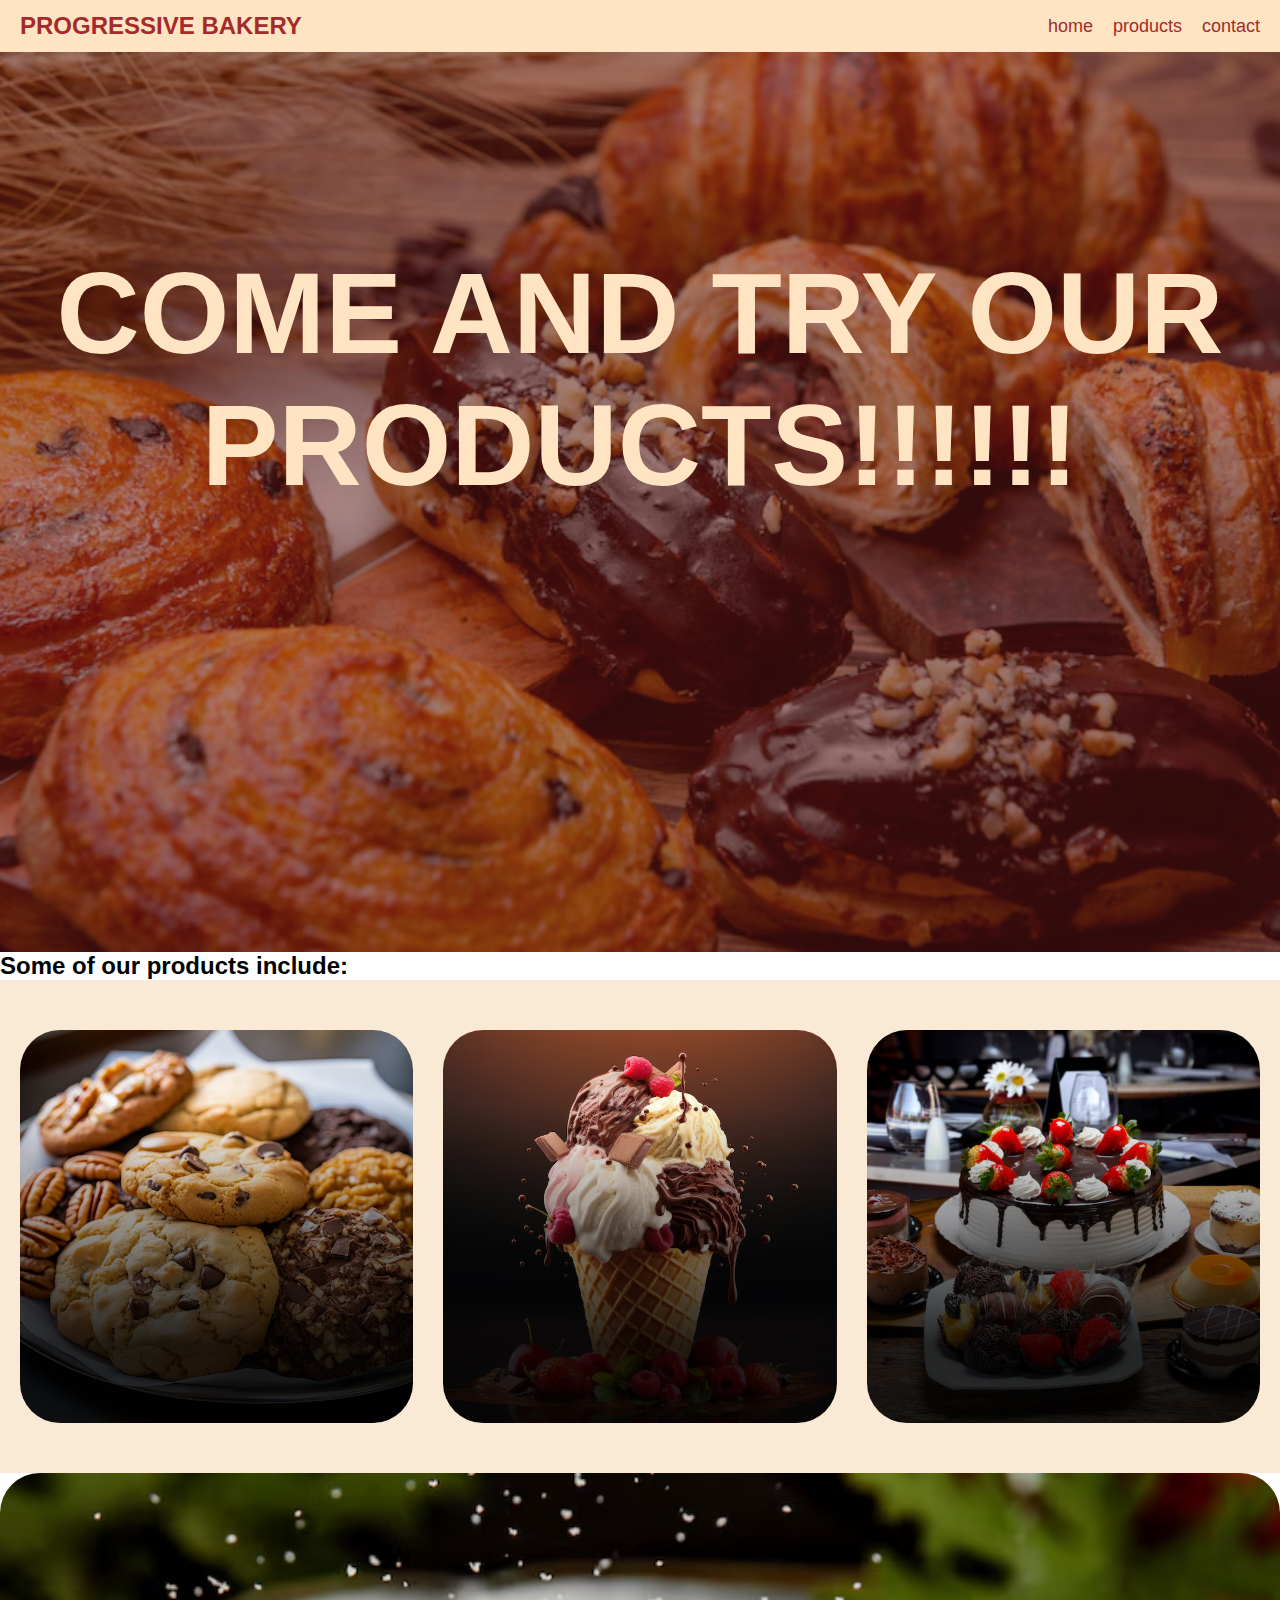
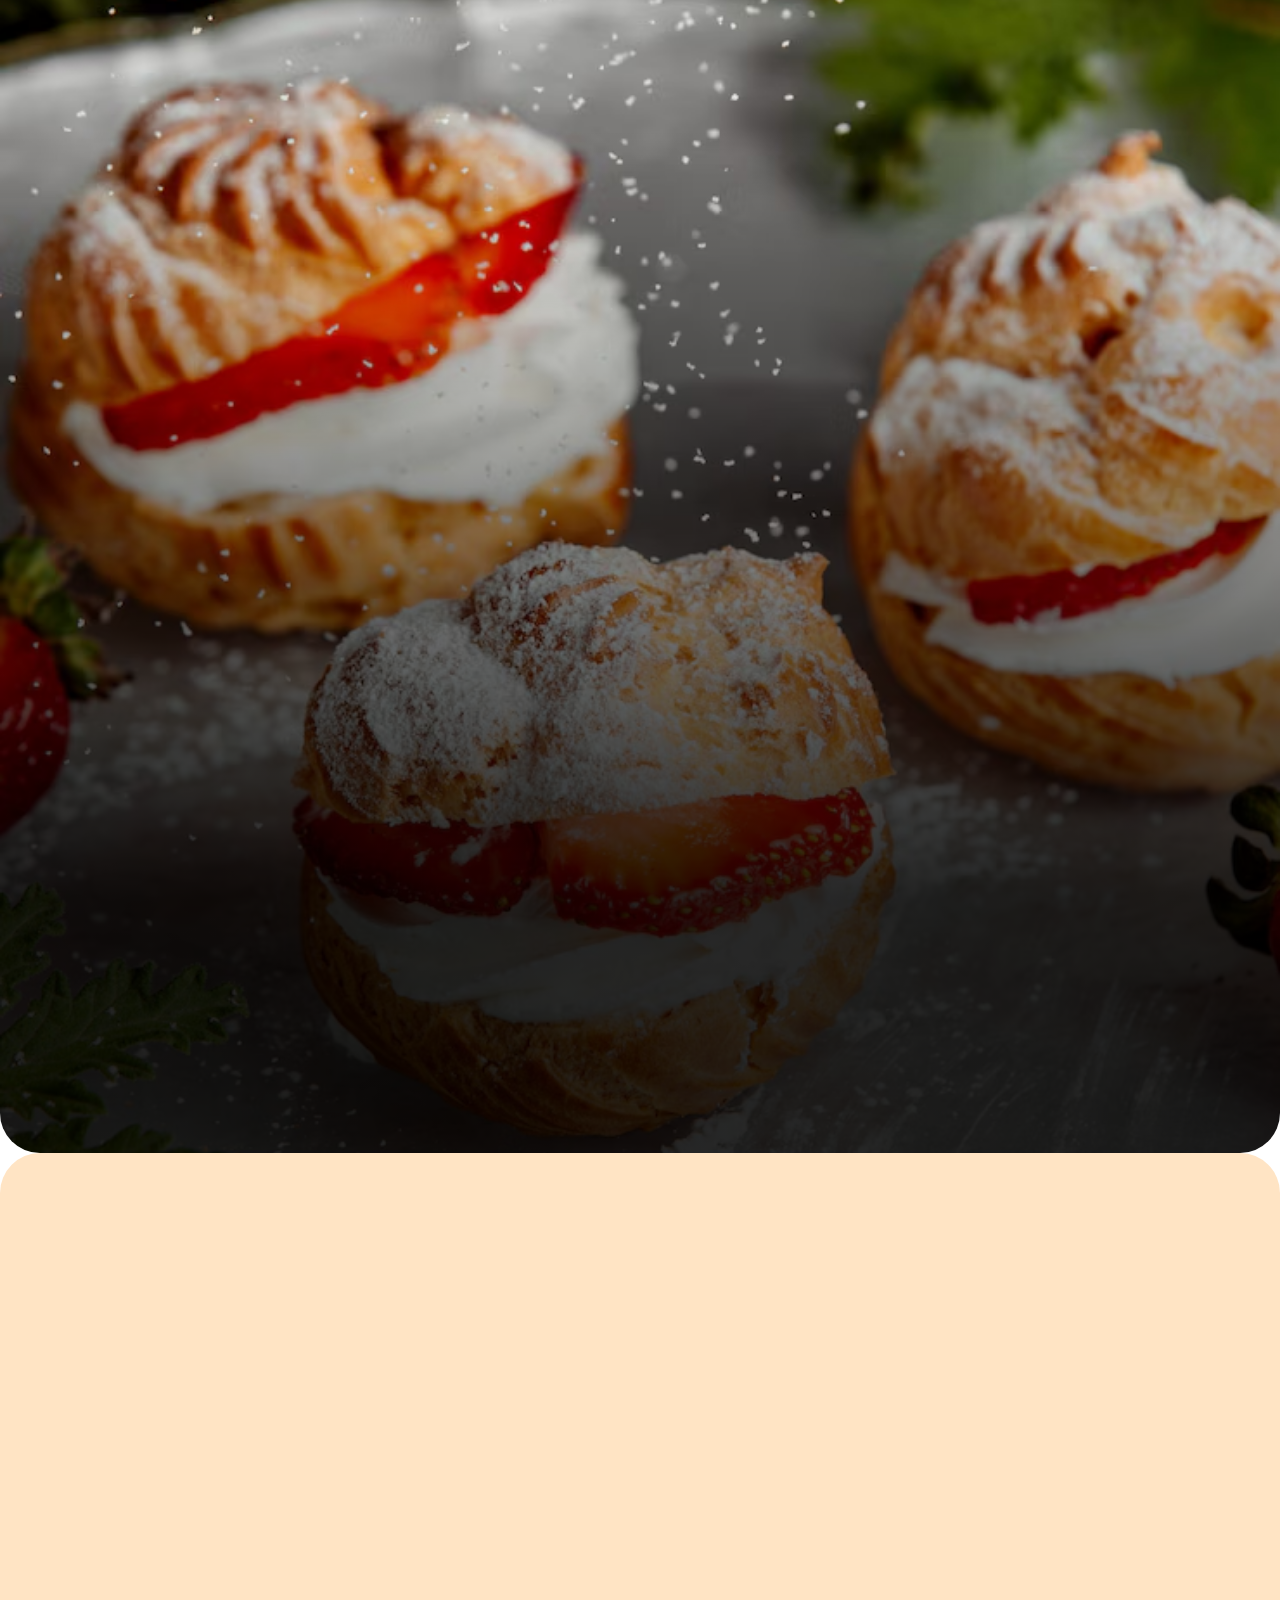
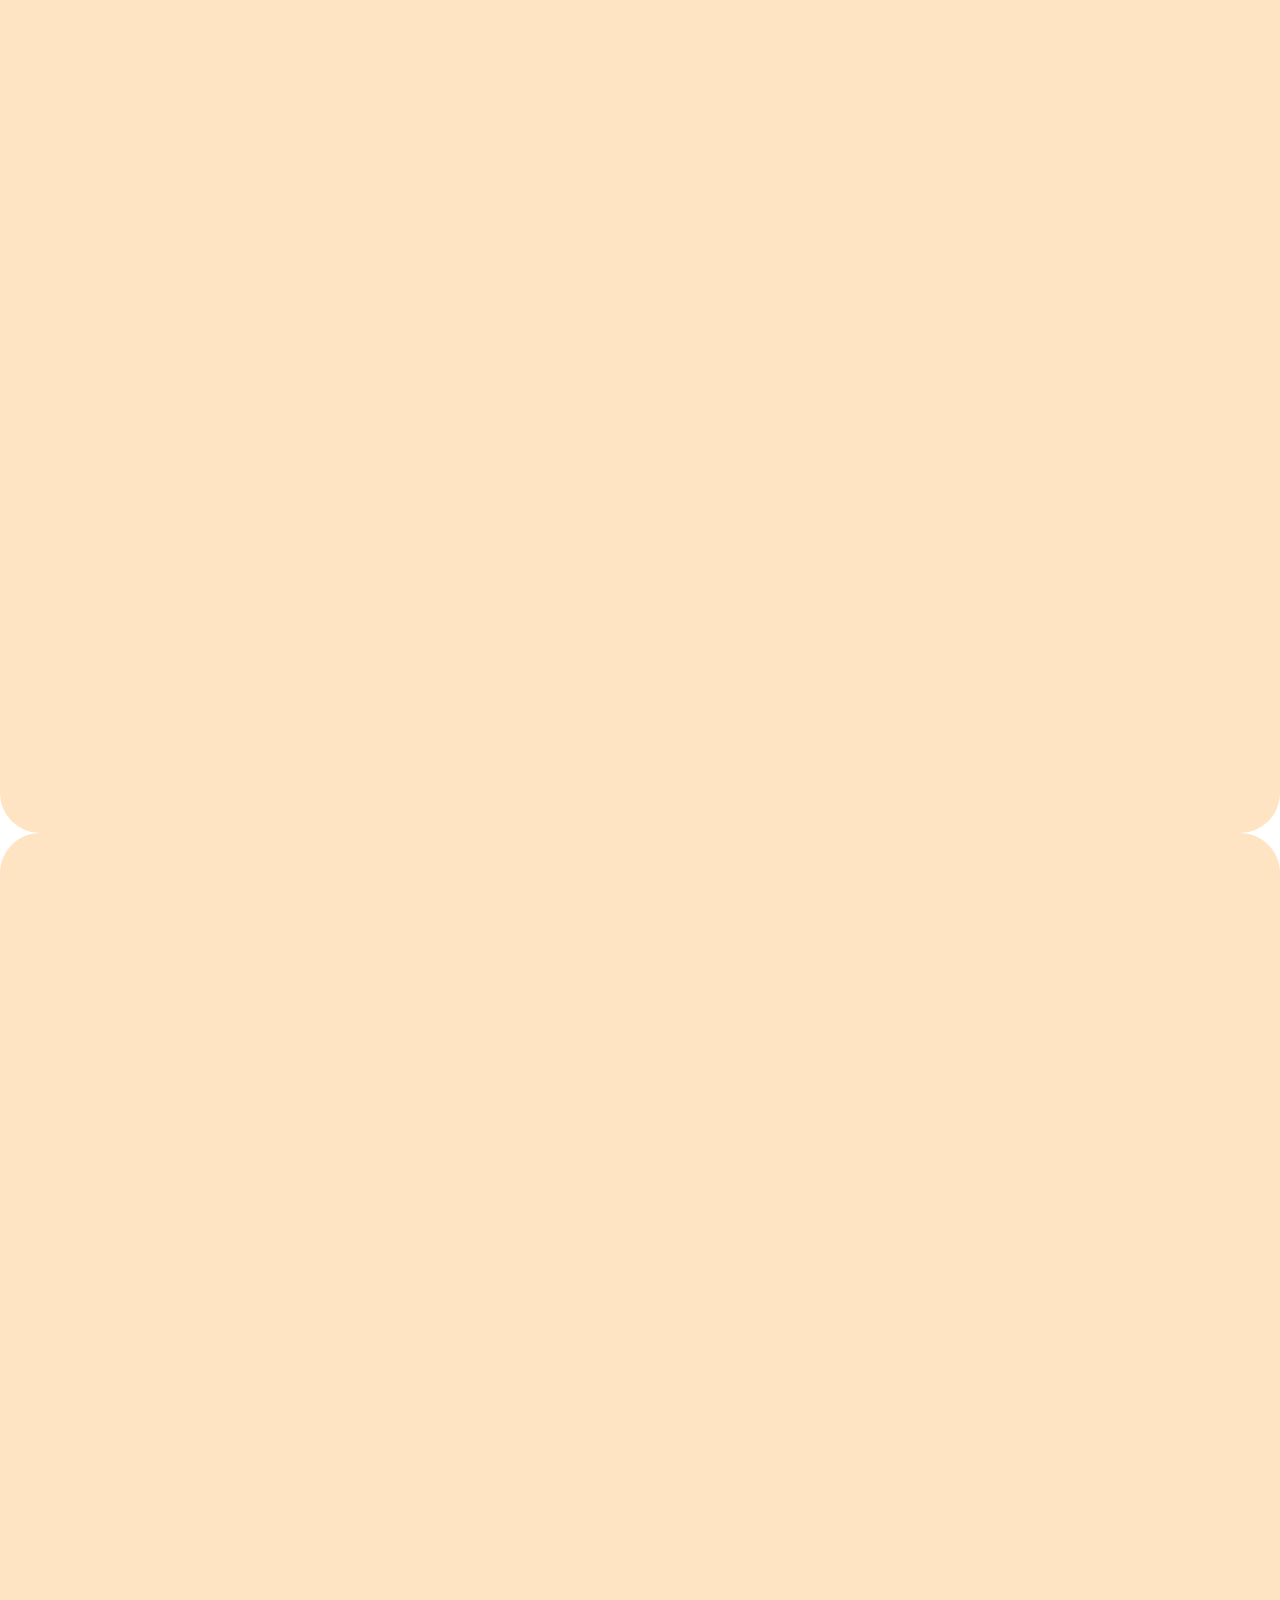
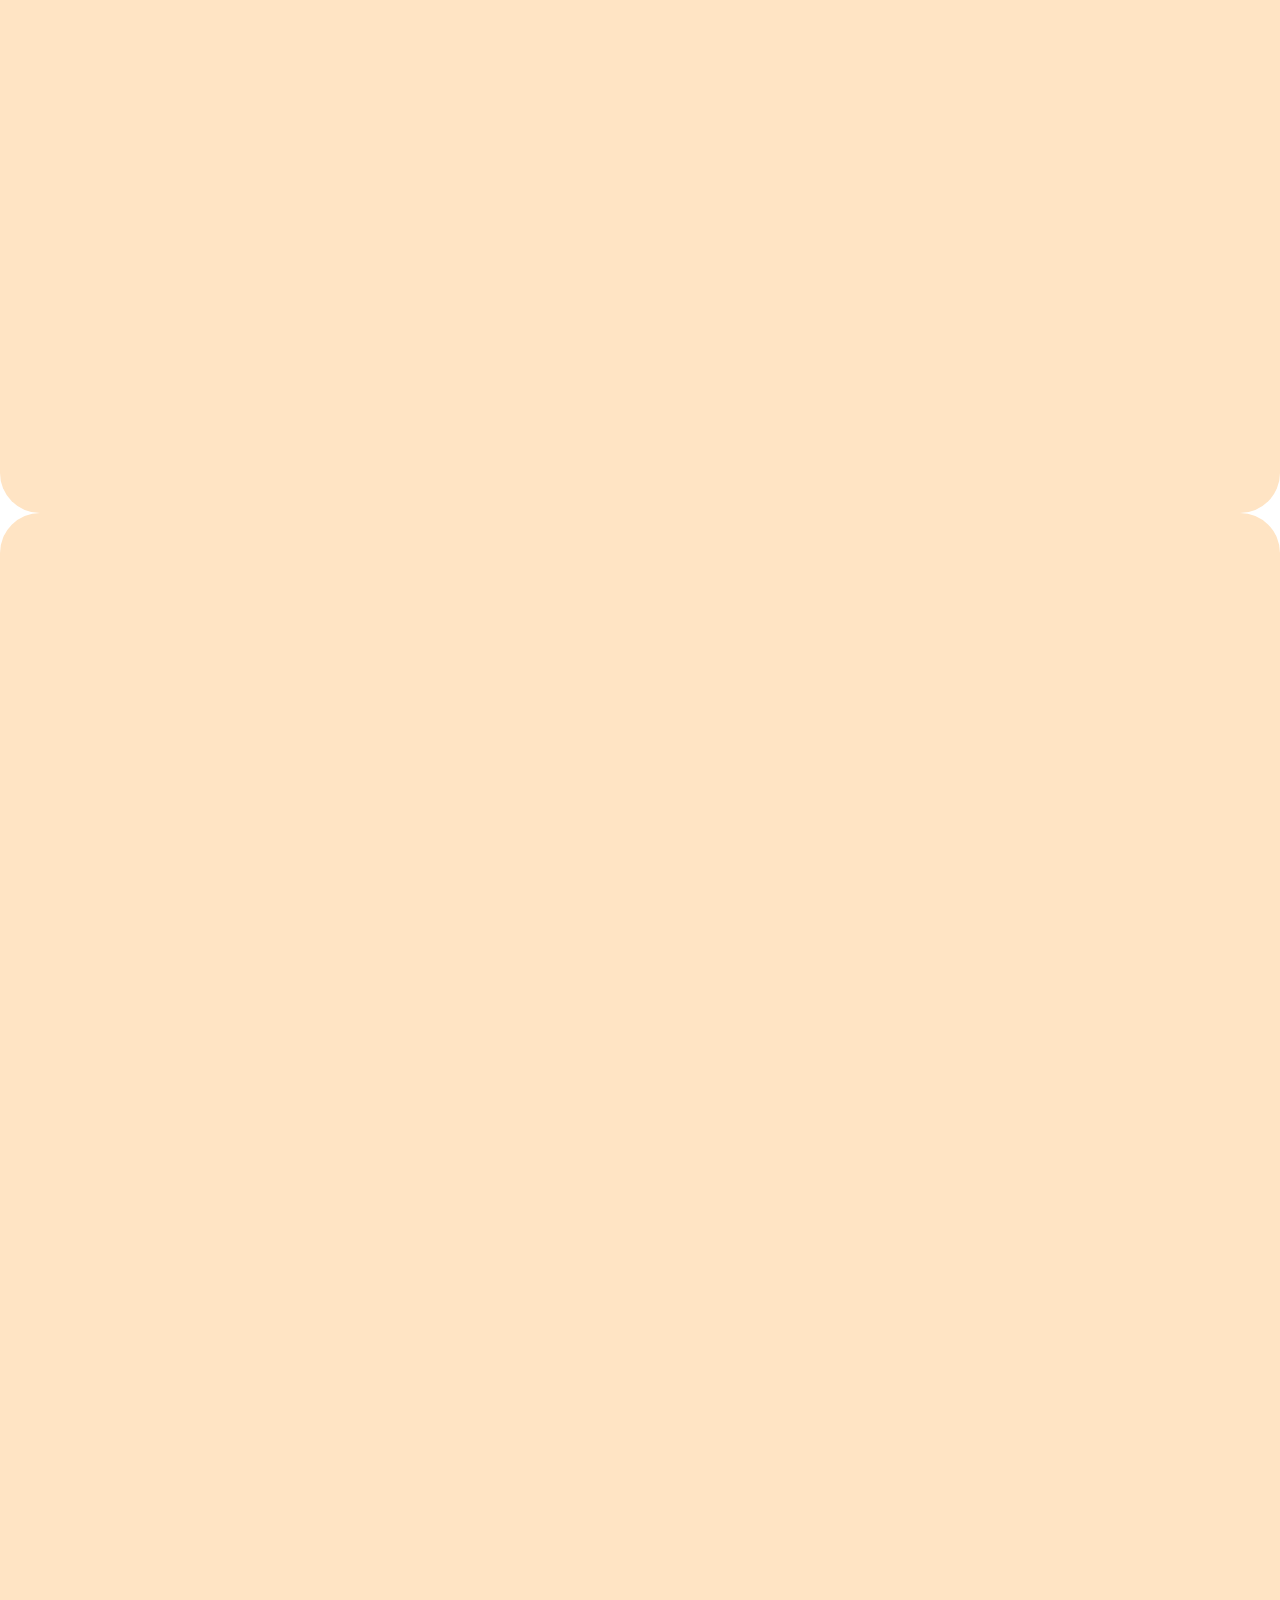
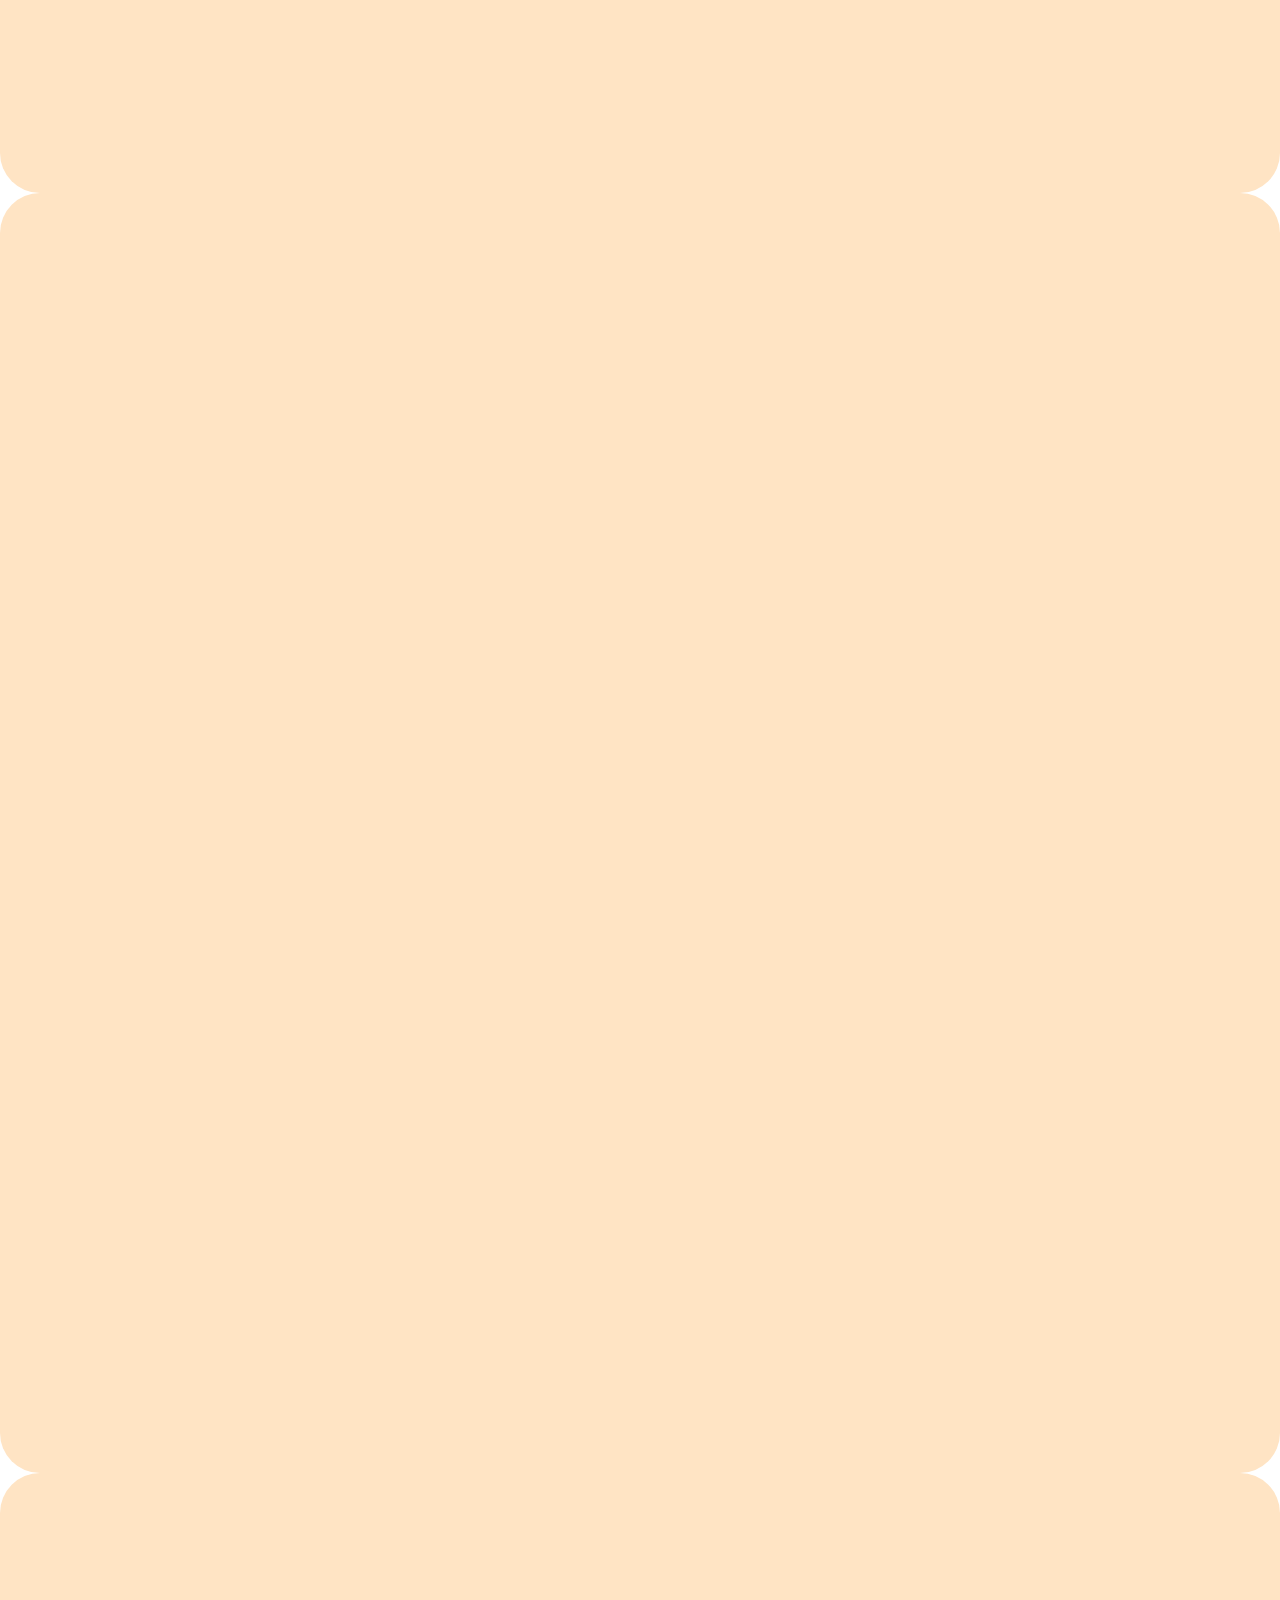
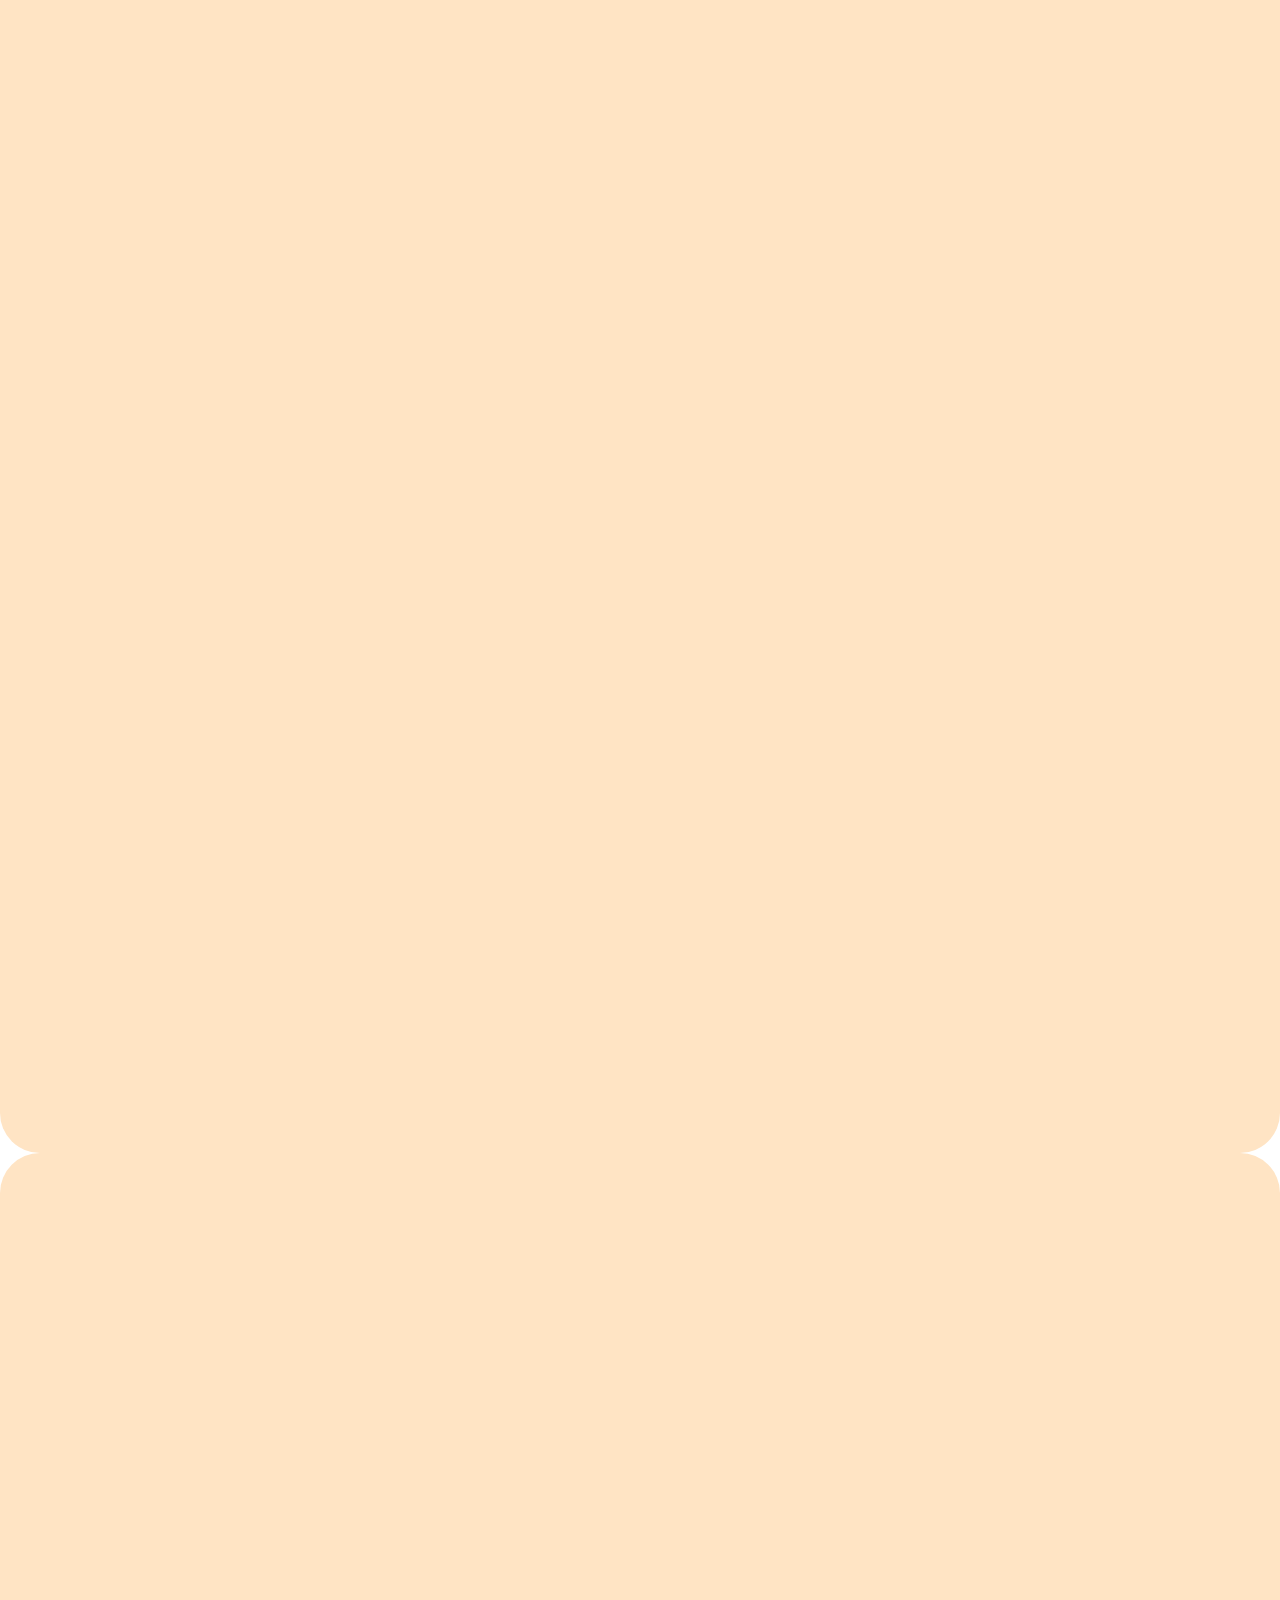
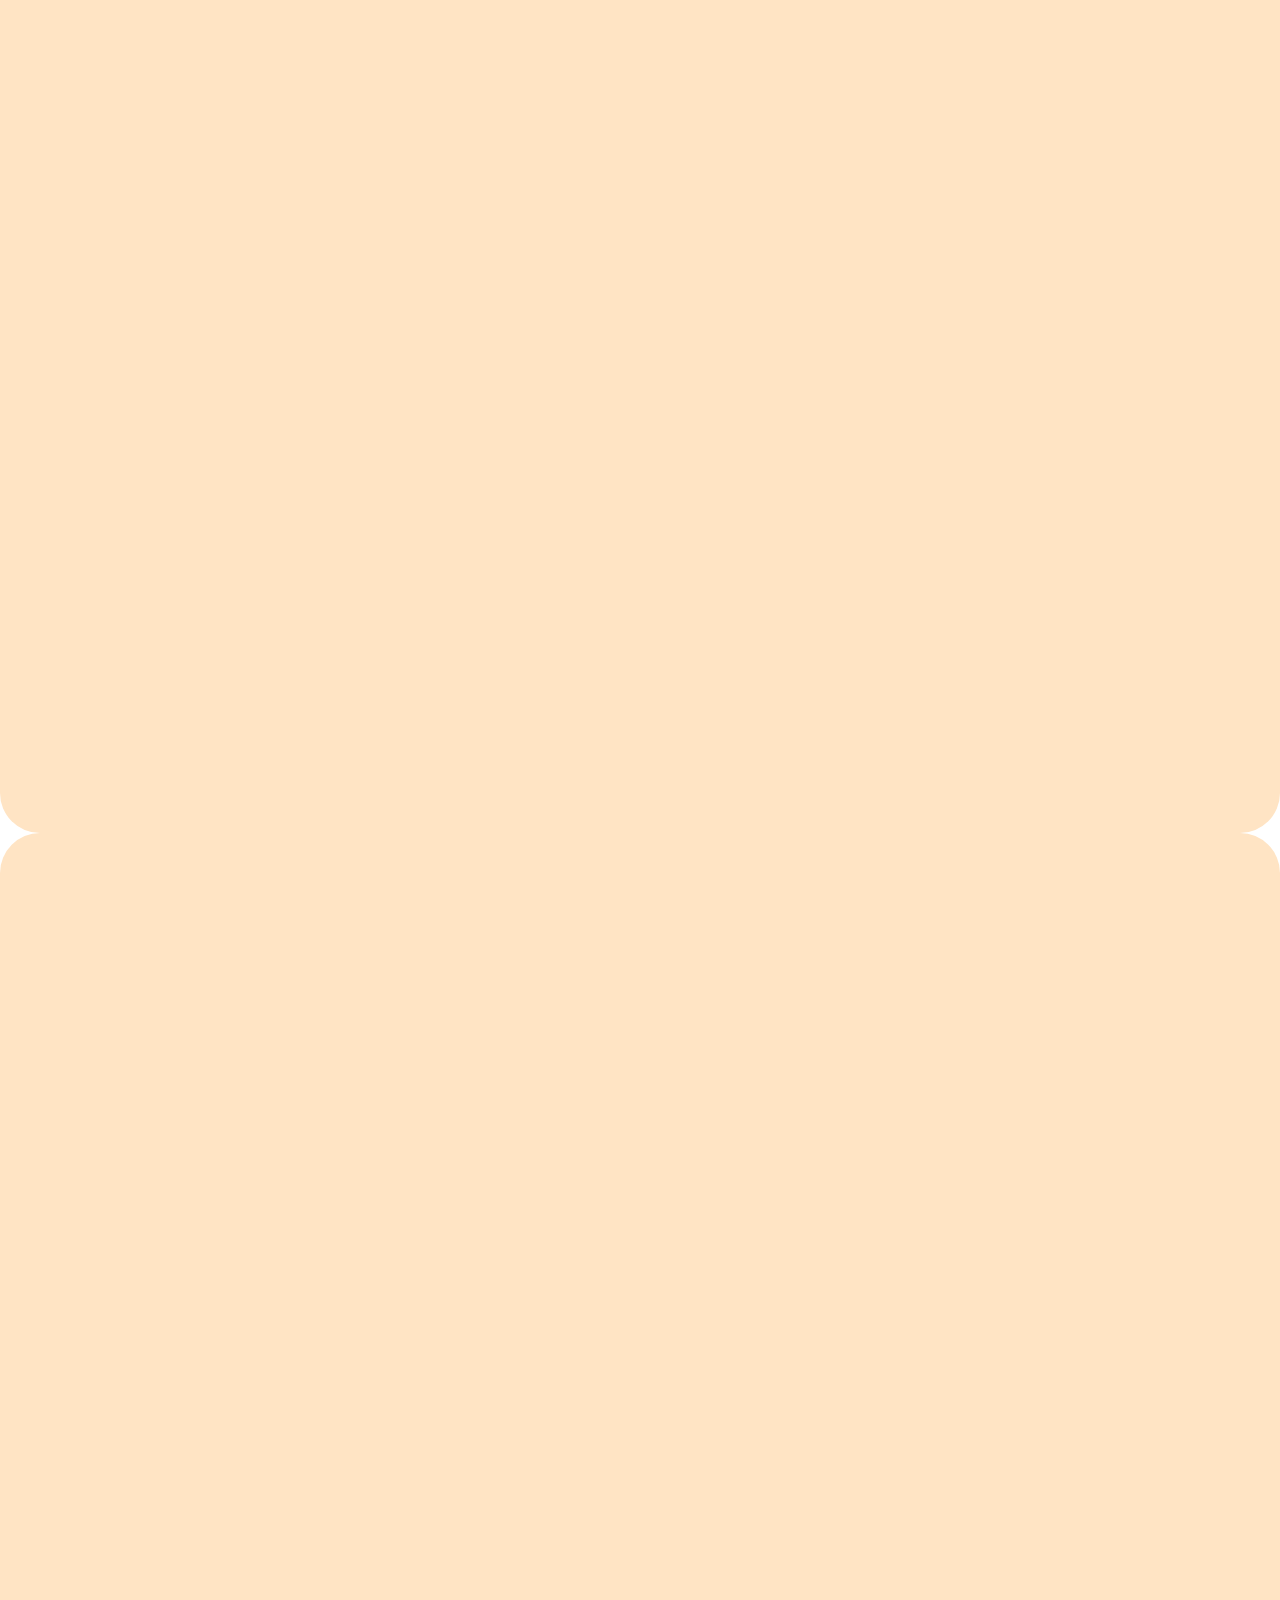
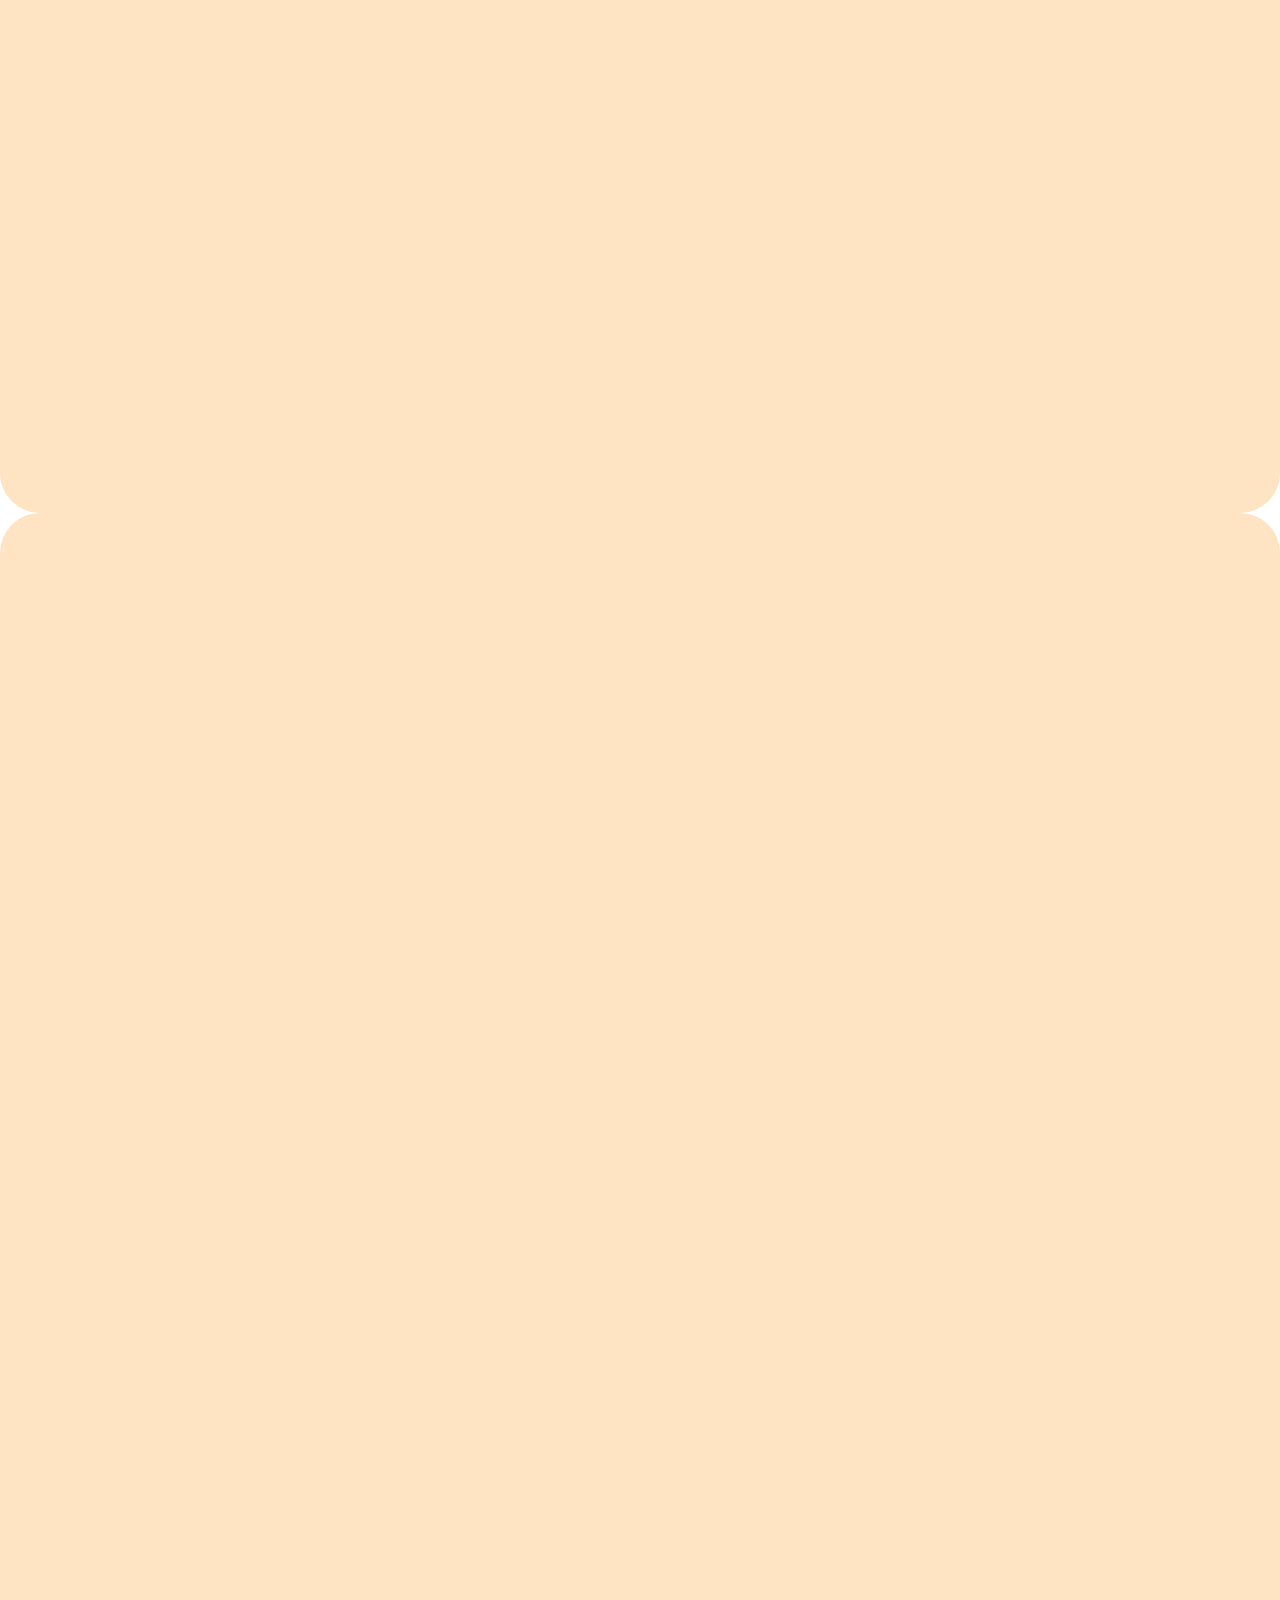
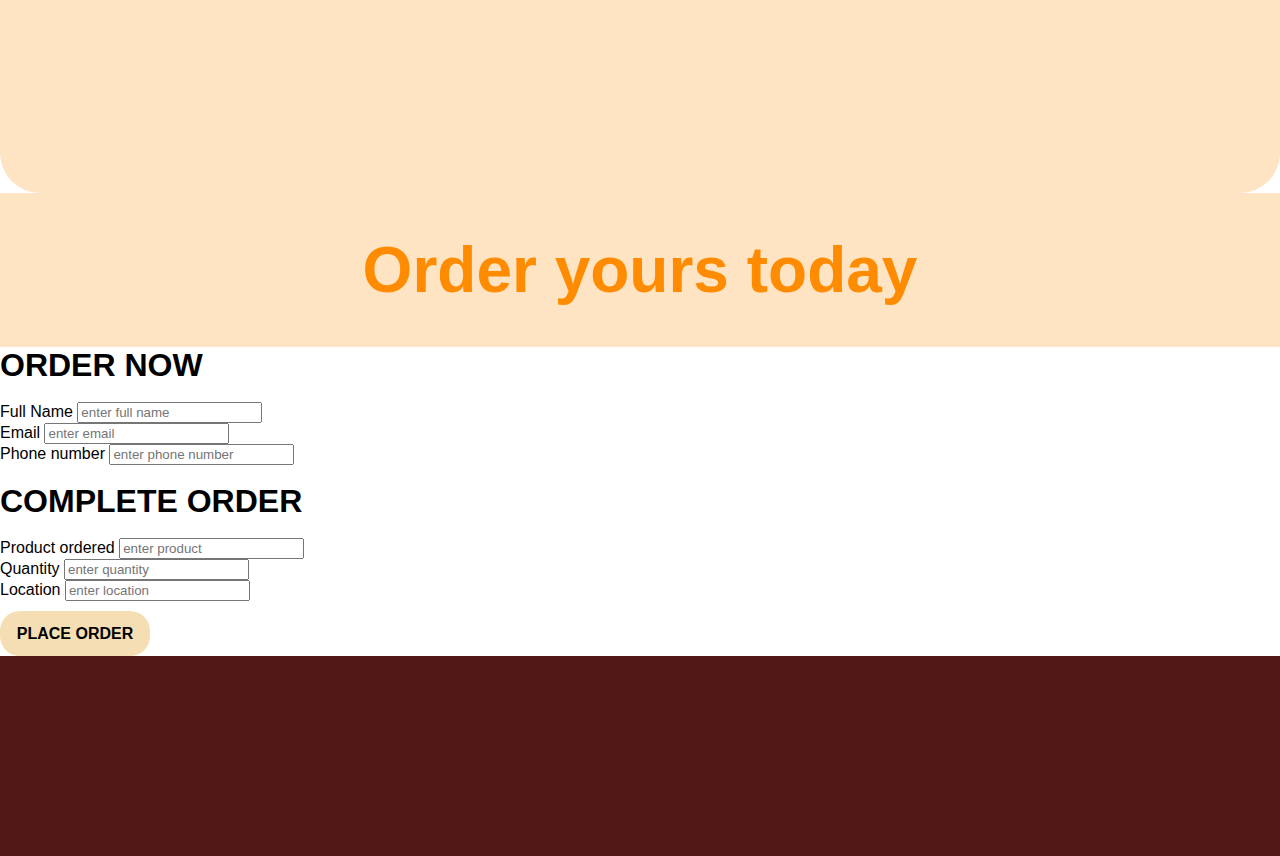
<file: index.html>
<!DOCTYPE html>
<html lang="en">
  <head>
    <meta charset="UTF-8" />
    <meta name="viewport" content="width=device-width, initial-scale=1.0" />
    <title>Bakery</title>
    <link rel="stylesheet" type="text/css" href="style.css" />
  </head>
  <div class="container">
    <body>
      <header>
        <div class="logo">PROGRESSIVE BAKERY</div>
        <nav>
          <ul>
            <li><a href="home">home</a></li>
            <li><a href="products.html">products</a></li>
            <li><a href="contact.html">contact</a></li>
          </ul>
        </nav>
      </header>
      <div class="banner">
        <p>COME AND TRY OUR PRODUCTS!!!!!!</p>
      </div>
      <h2>Some of our products include:</h2>
      <div class="container1">
        <div class="div1"></div>
        <div class="div2"></div>
        <div class="div3"></div>
      </div>
      <div class="container2">
        <div class="div4"></div>
        <div class="div5"></div>
        <div class="div6"></div>
      </div>
      <div class="container3">
        <div class="div7"></div>
        <div class="div8"></div>
        <div class="div9"></div>
      </div>
      <div class="container4">
        <div class="div10"></div>
        <div class="div11"></div>
        <div class="div12"></div>
      </div>
      <div class="order">
        <h1>Order yours today</h1>
      </div>
      <div class="form">
        <form action="post">
          <h1>ORDER NOW</h1>
          <br />
          <label for="Full name">Full Name</label>
          <input
            type="text"
            name="fname"
            class="boxes"
            placeholder="enter full name"
          /><br />
          <label for="Full name">Email</label>
          <input
            type="text"
            name="email"
            class="boxes"
            placeholder="enter email"
          /><br />
          <label for="Full name">Phone number</label>
          <input
            type="text"
            name="pnumber"
            class="boxes"
            placeholder="enter phone number"
          /><br /><br />
        </form>
        <form action="post">
          <h1>COMPLETE ORDER</h1>
          <br />
          <label for="Full name">Product ordered</label>
          <input
            type="text"
            name="product"
            class="boxes"
            placeholder="enter product"
          /><br />
          <label for="Full name">Quantity</label>
          <input
            type="text"
            name="quantity"
            class="boxes"
            placeholder="enter quantity"
          /><br />
          <label for="Full name">Location</label>
          <input
            type="text"
            name="location"
            class="boxes"
            placeholder="enter location"
          /><br />
          <button type="submit">PLACE ORDER</button>
        </form>
      </div>
      <div class="footer"></div>
    </body>
  </div>
</html>
</file>
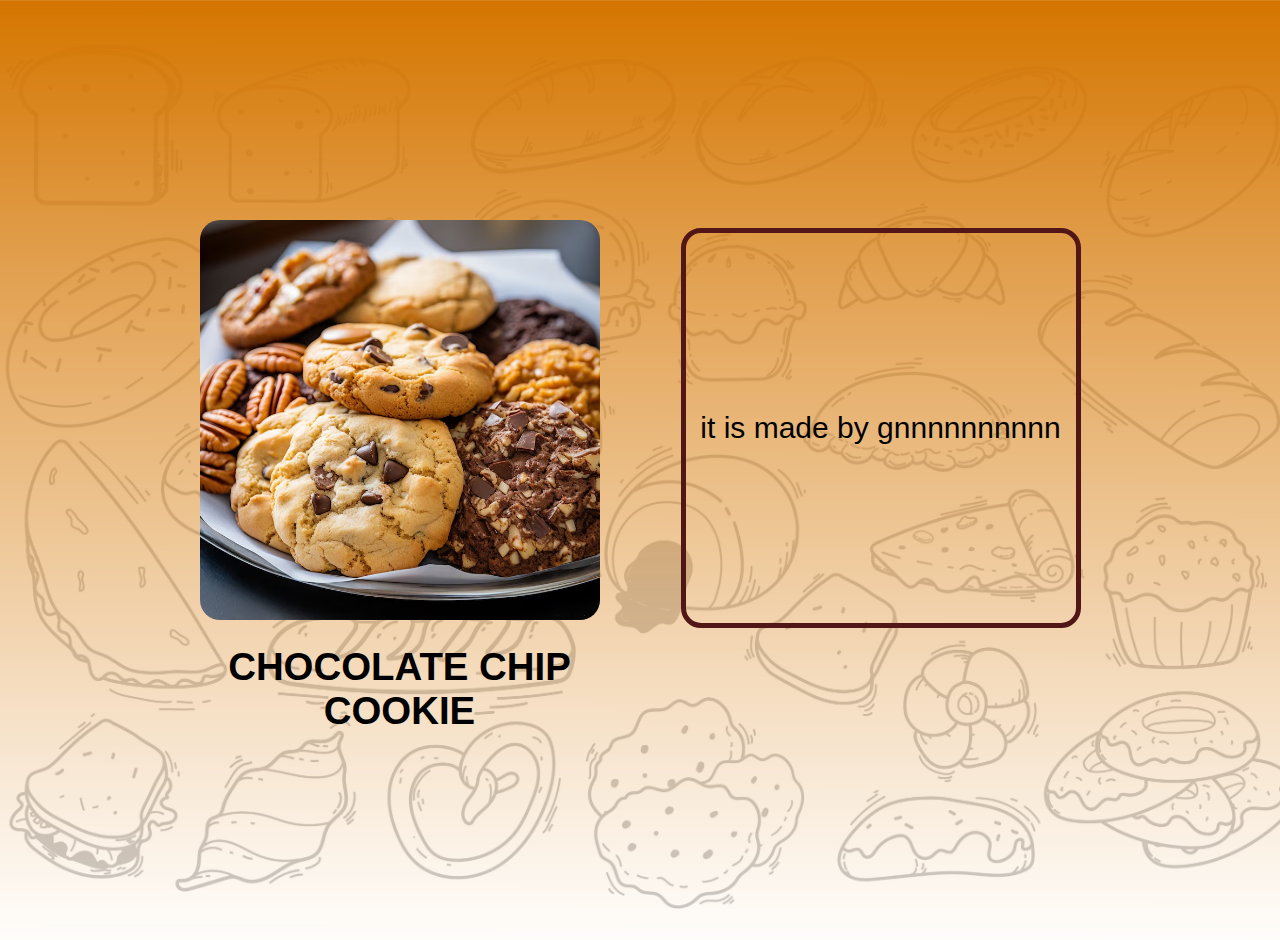
<file: cake.html>
<!DOCTYPE html>
<html lang="en">
  <head>
    <meta charset="UTF-8" />
    <meta name="viewport" content="width=device-width, initial-scale=1.0" />
    <link rel="icon" href="img/Cake icon.svg" />
    <title>Cookie</title>
    <link rel="stylesheet" type="text/css" href="cookie.css" />
  </head>
  <body>
    <div class="product">
      <div class="pic">
        <div class="cookie"></div>
        <div class="title">CHOCOLATE CHIP COOKIE</div>
      </div>
      <div class="longdescription">it is made by gnnnnnnnnnn</div>
    </div>
  </body>
</html>
</file>
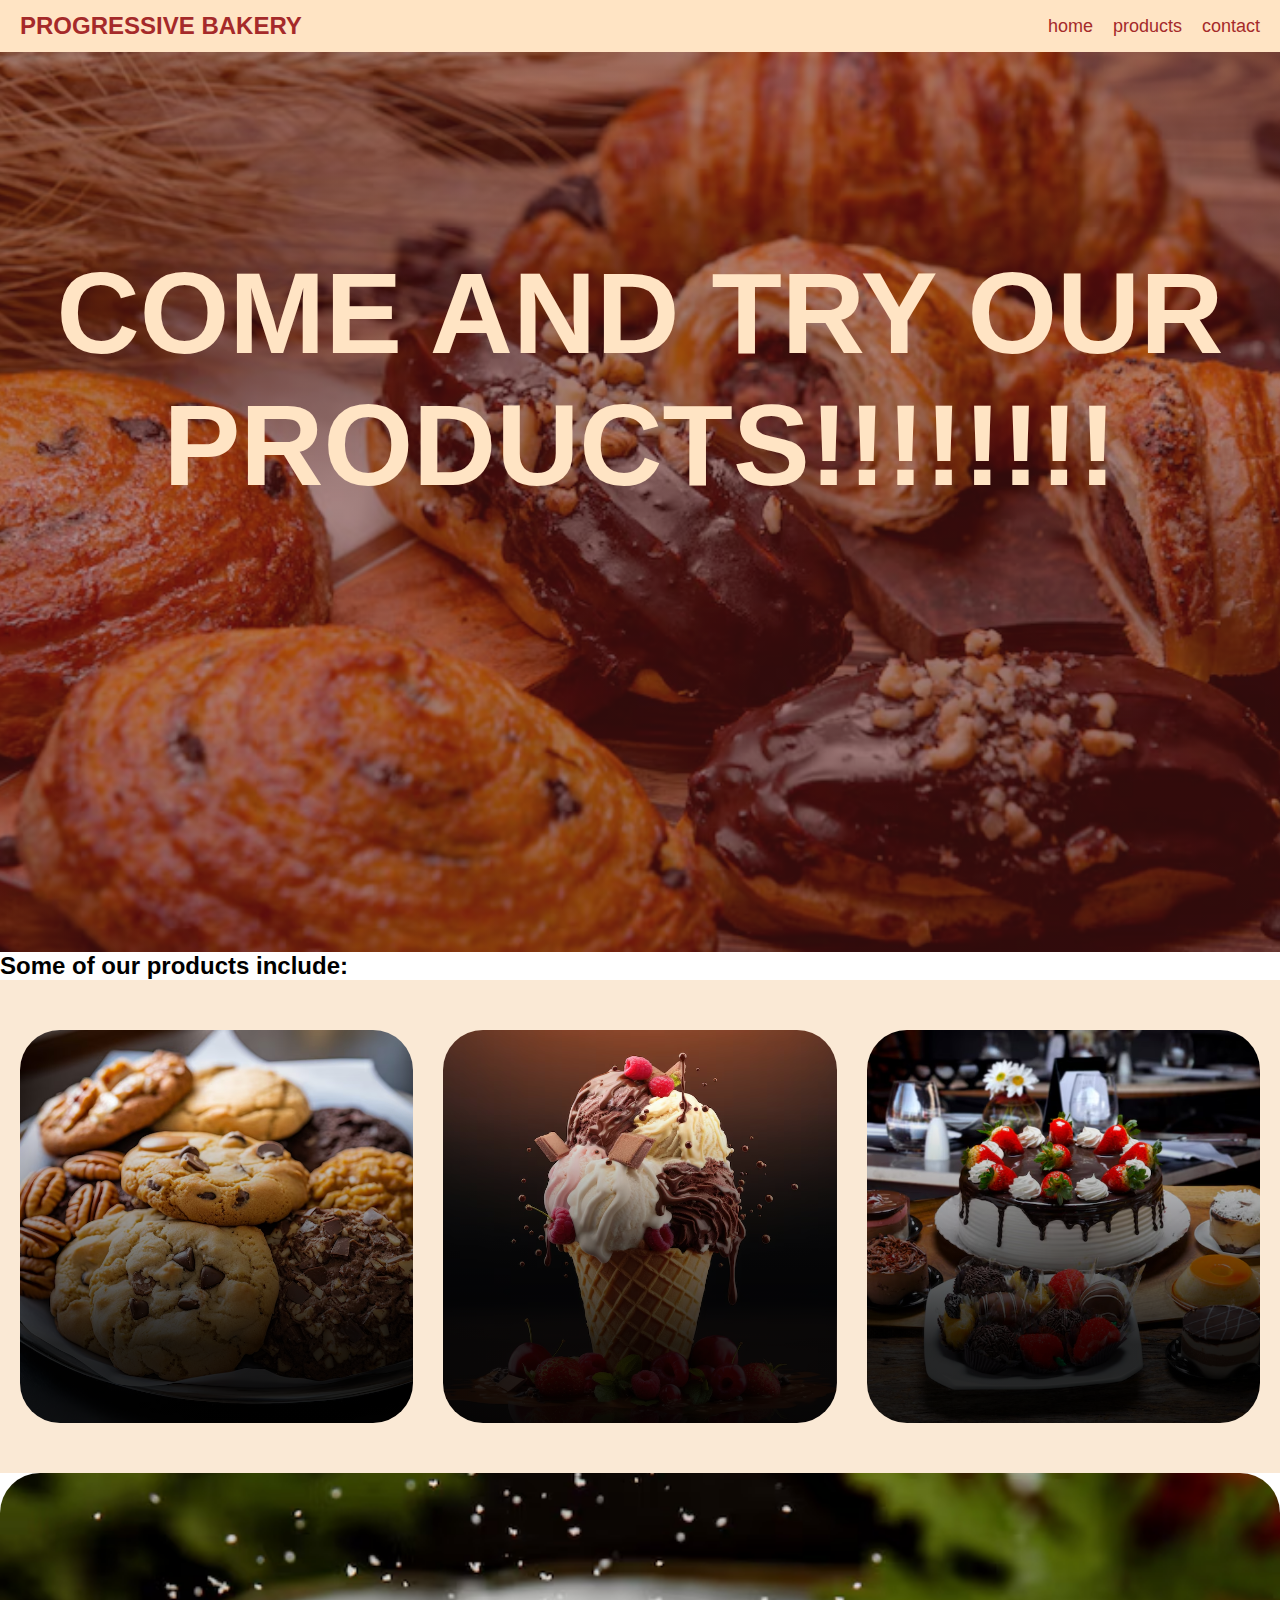
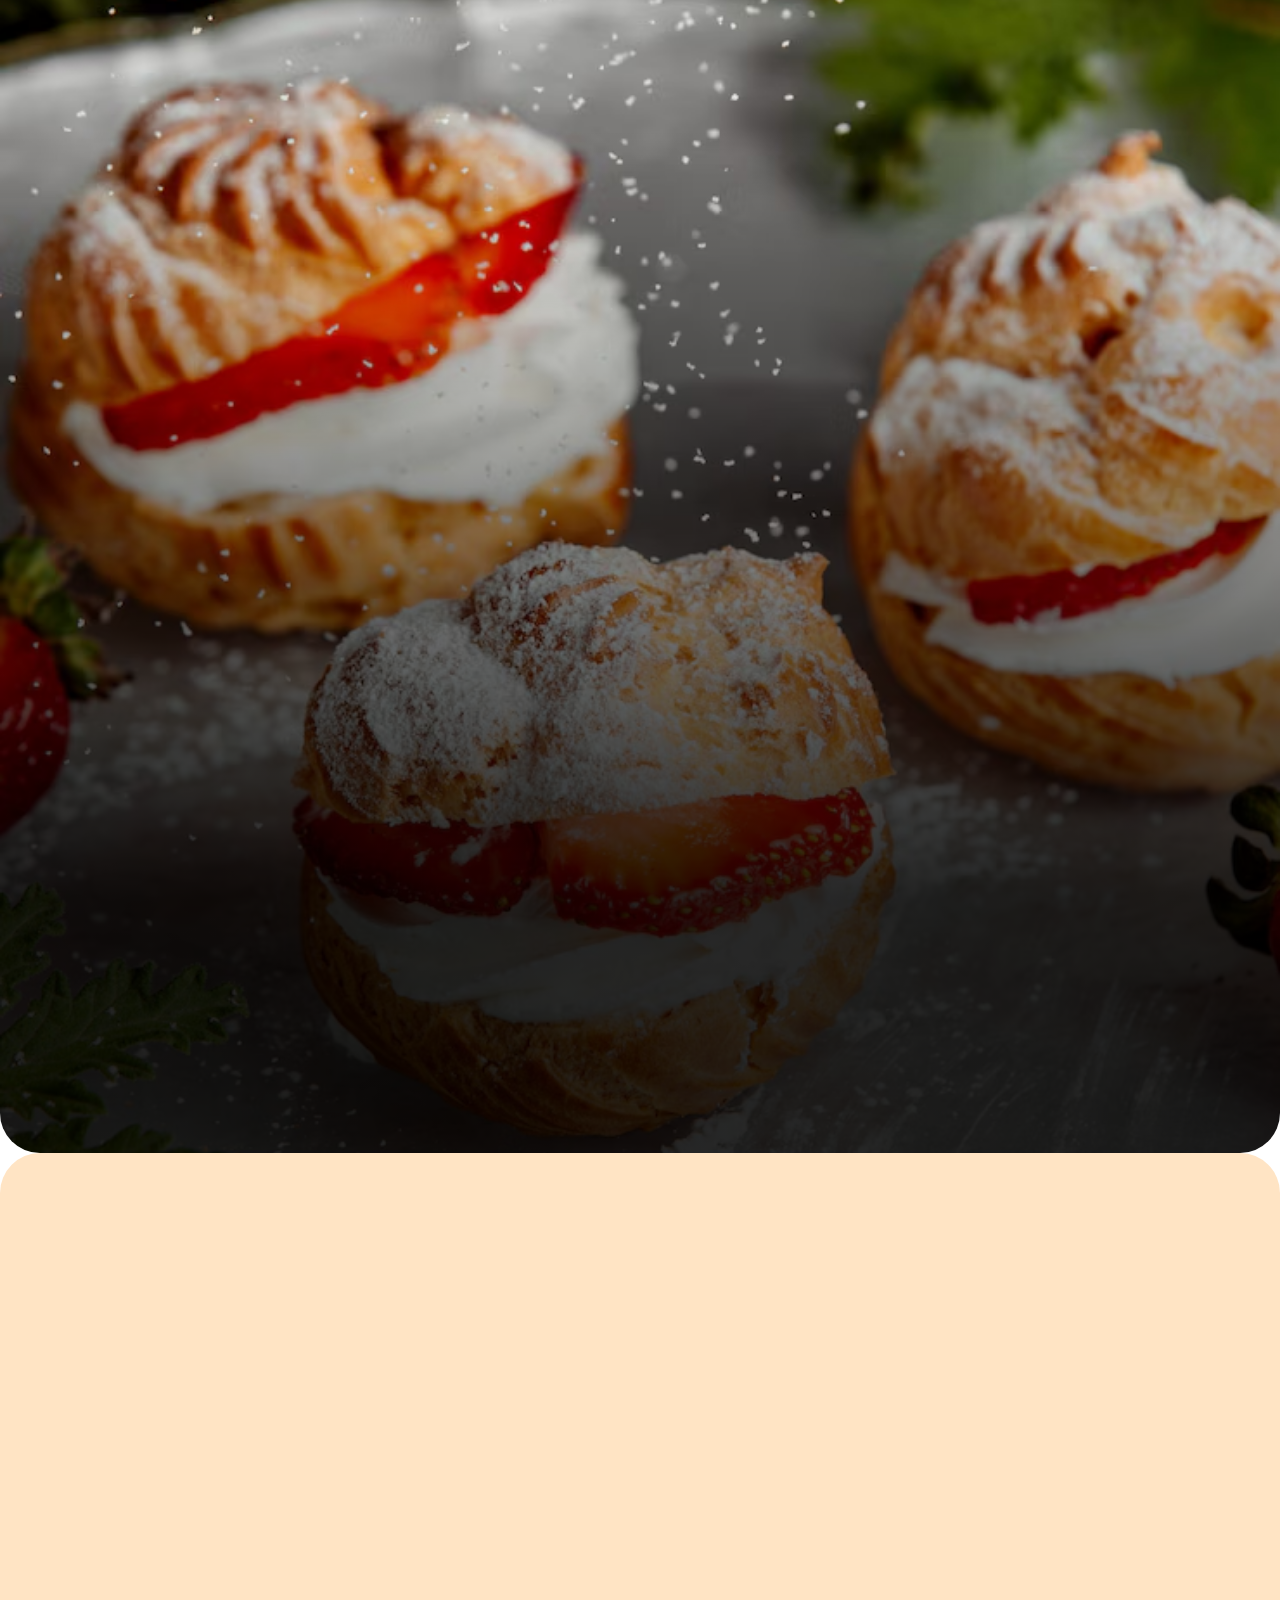
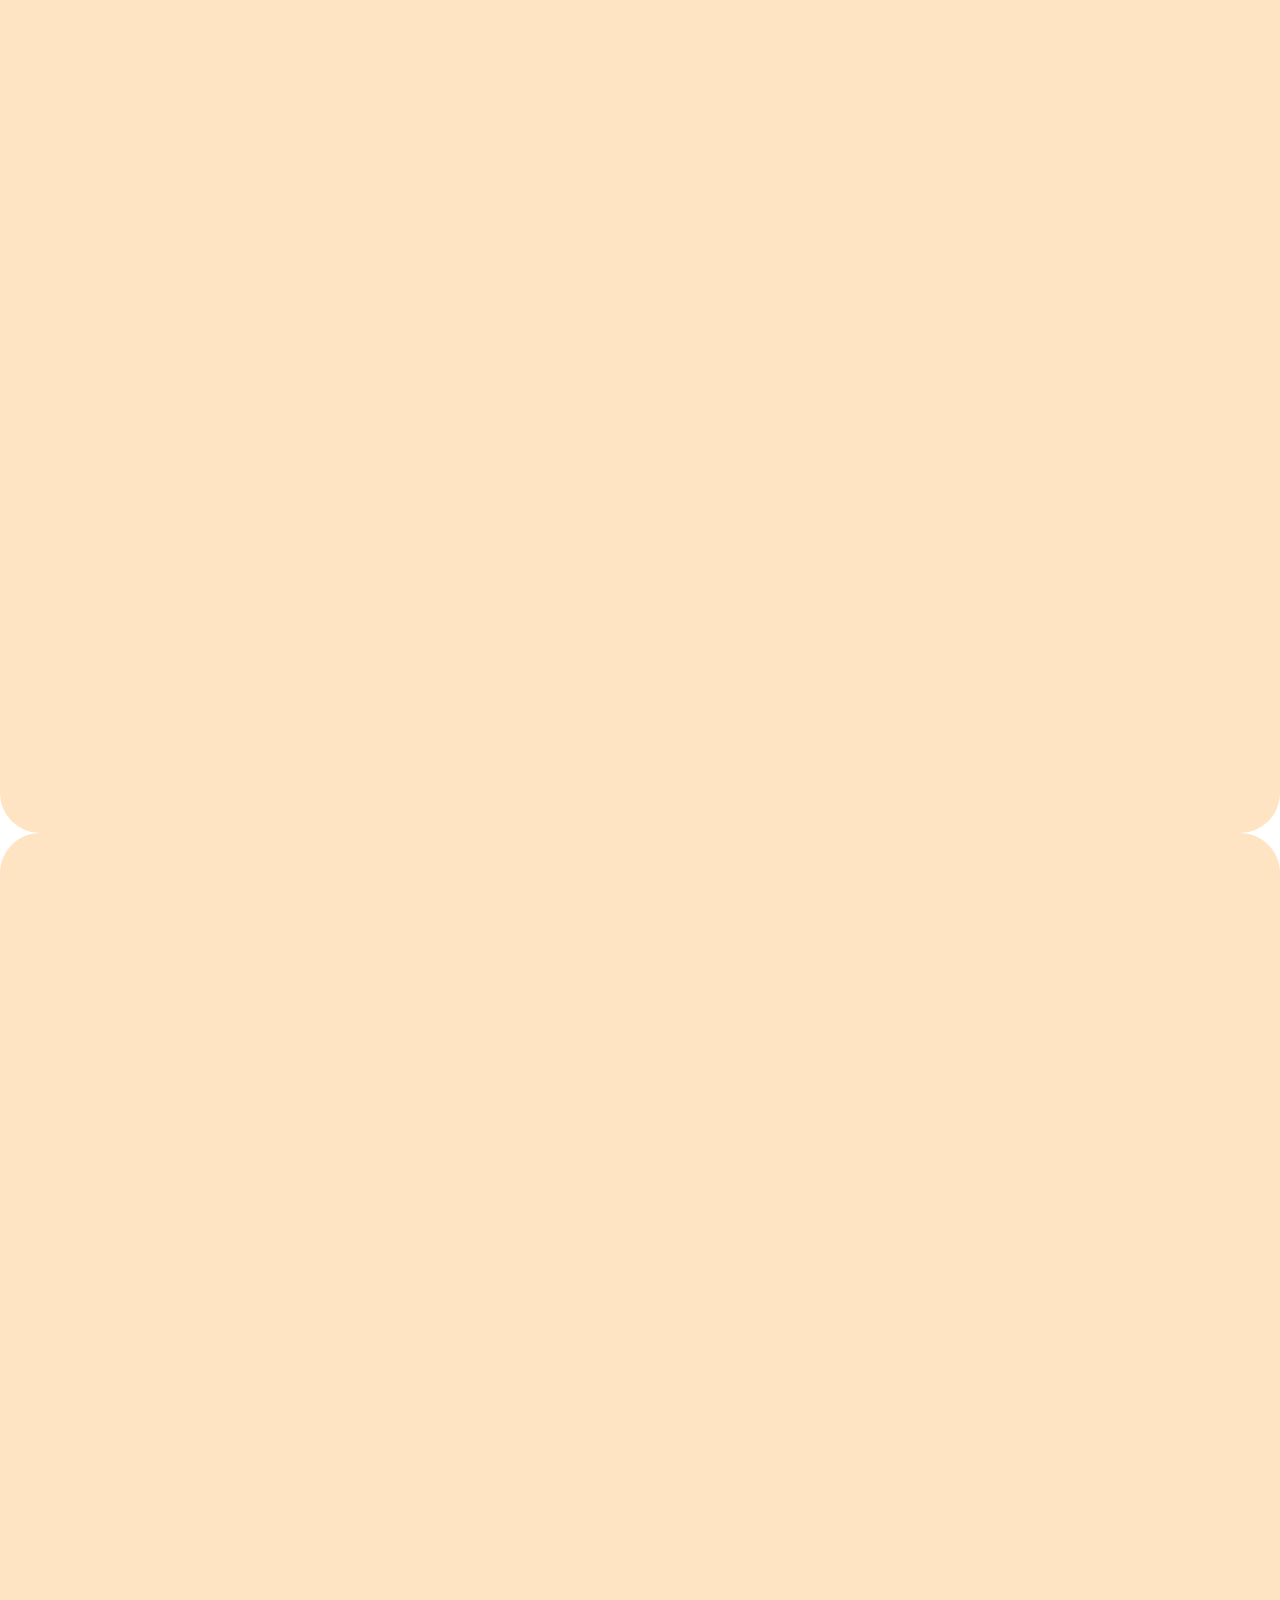
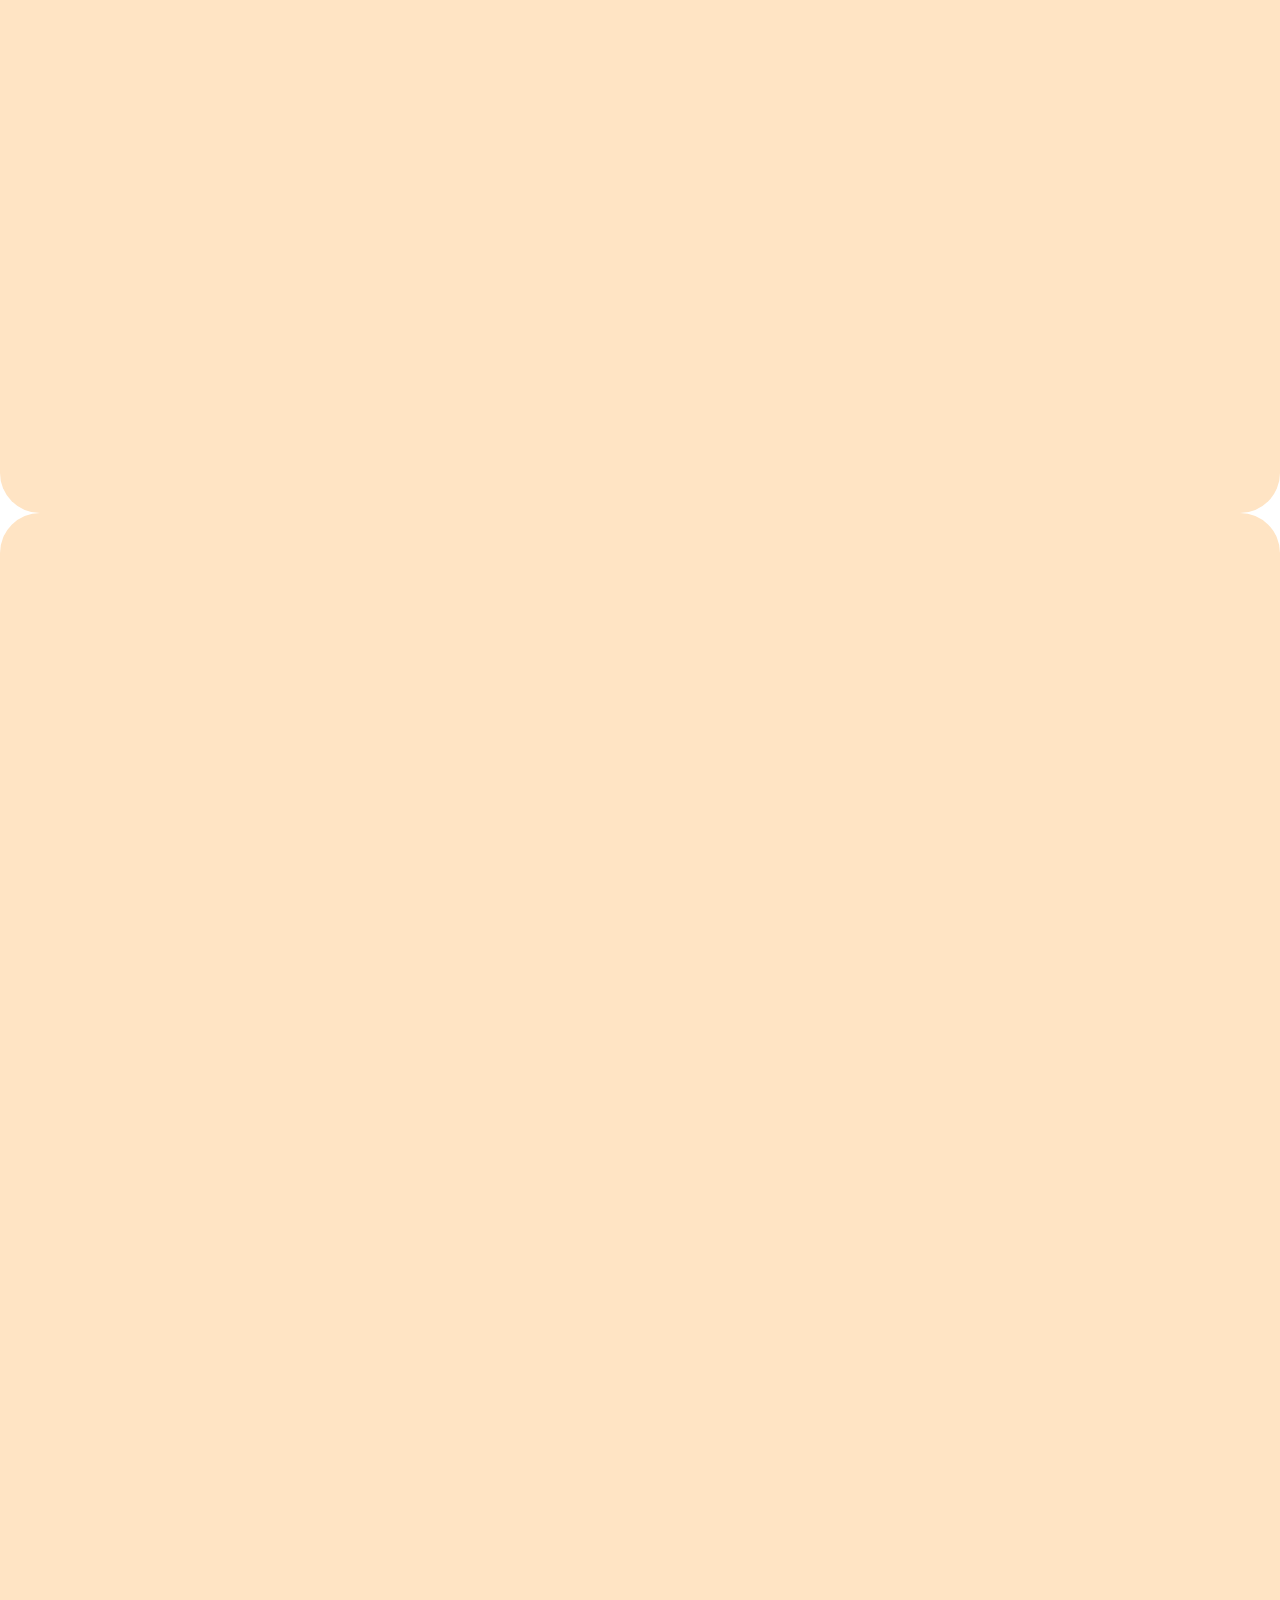
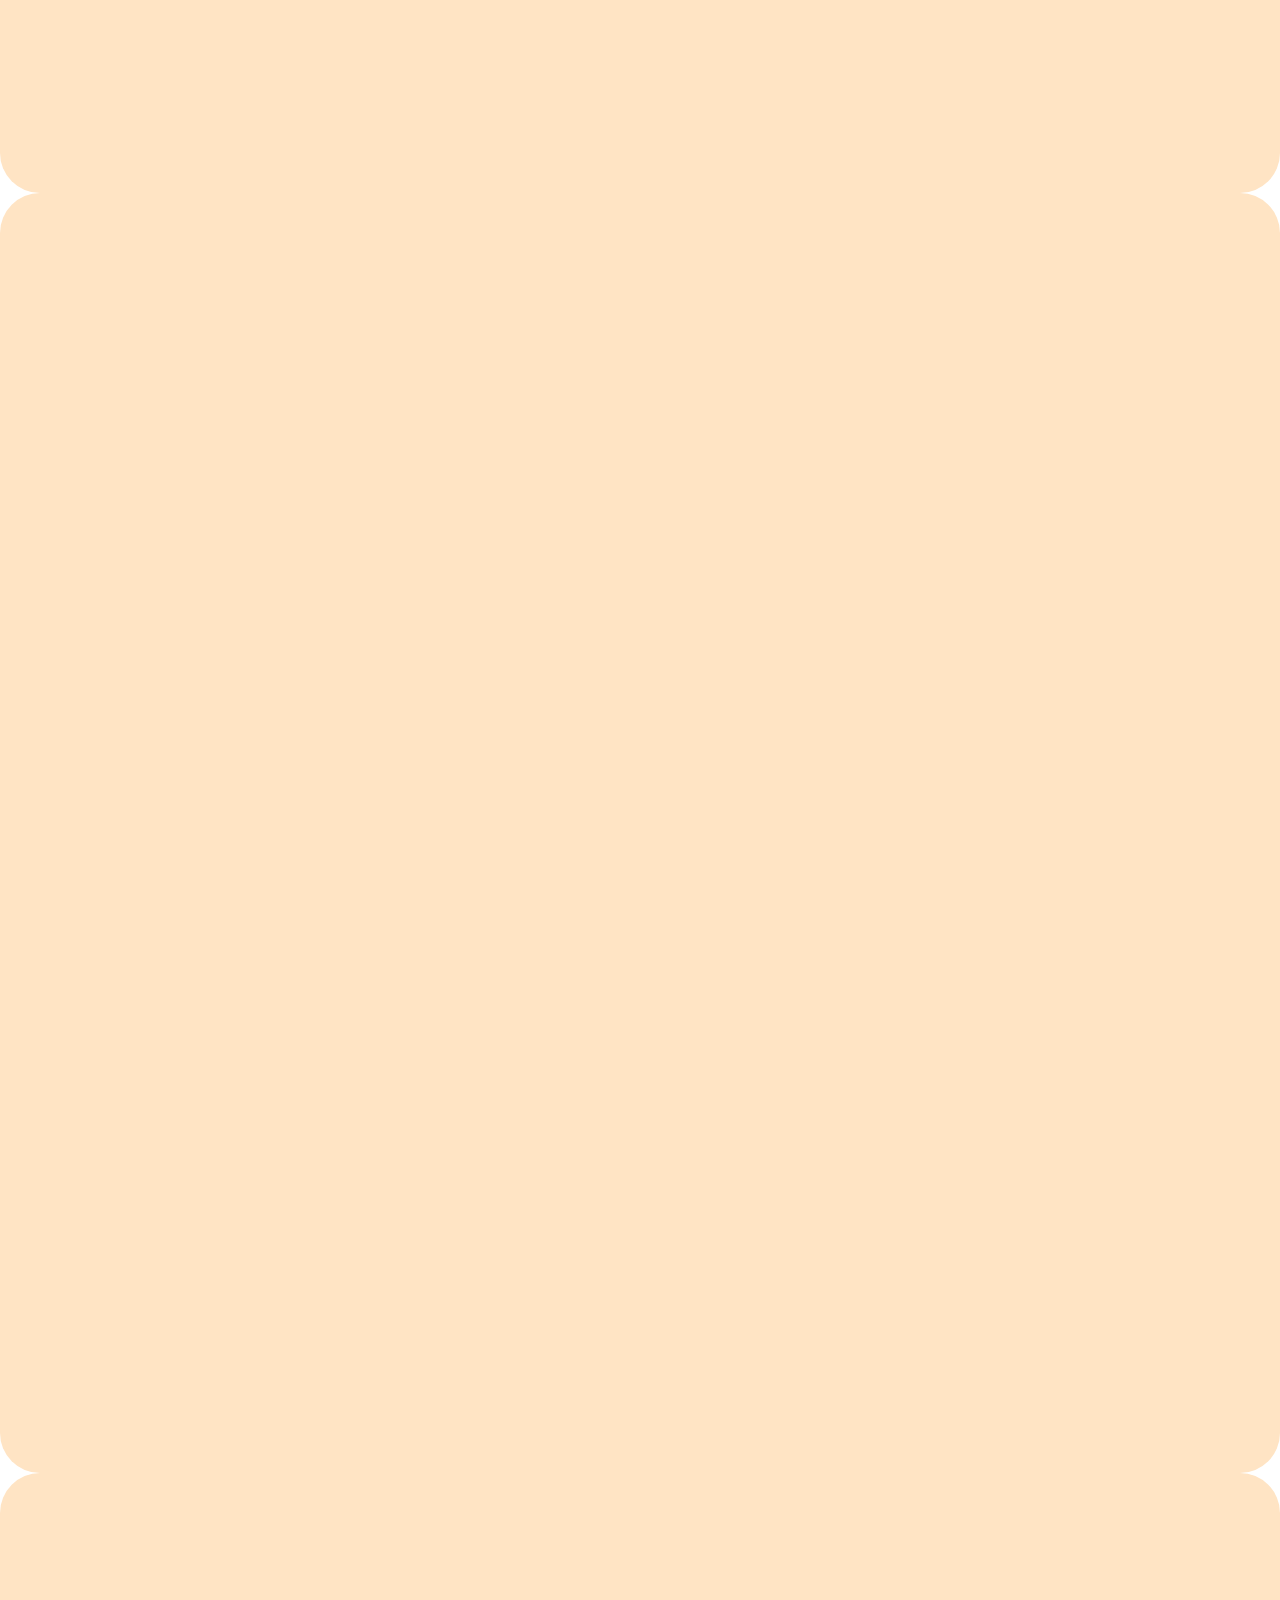
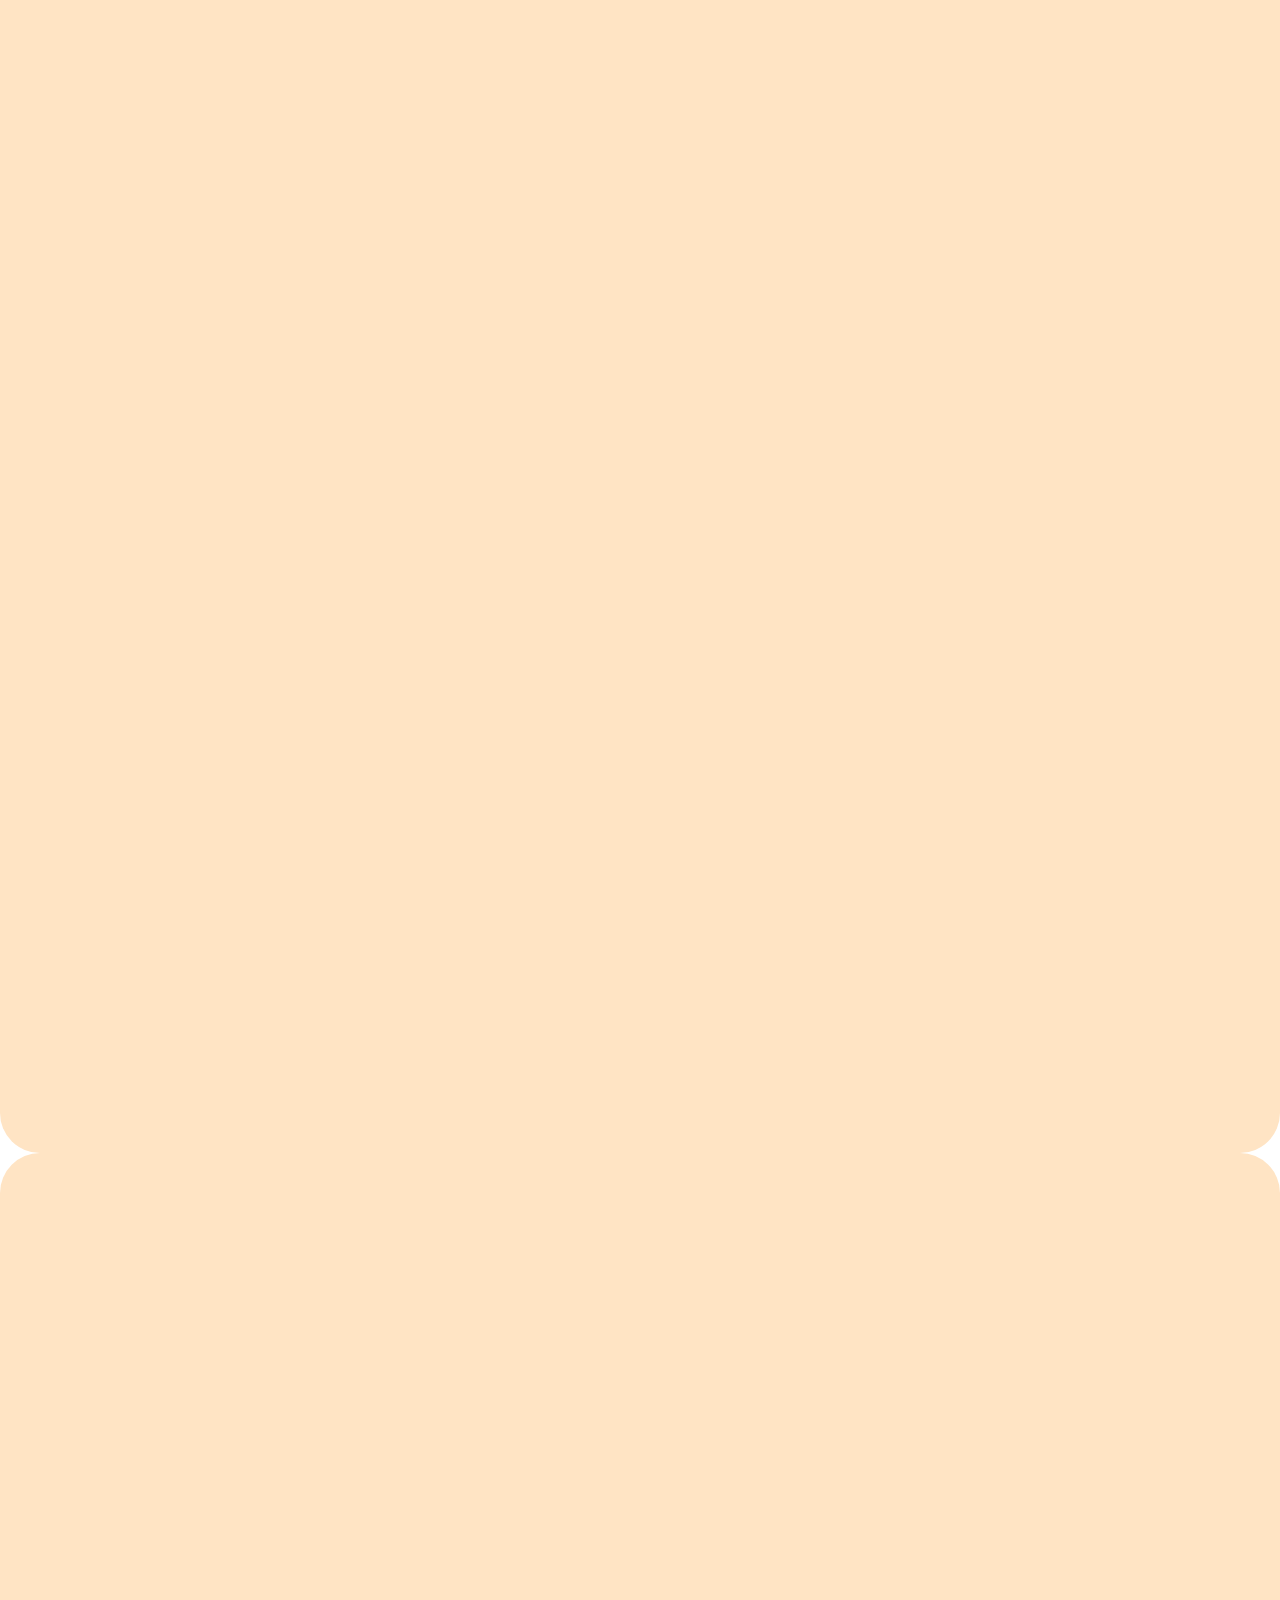
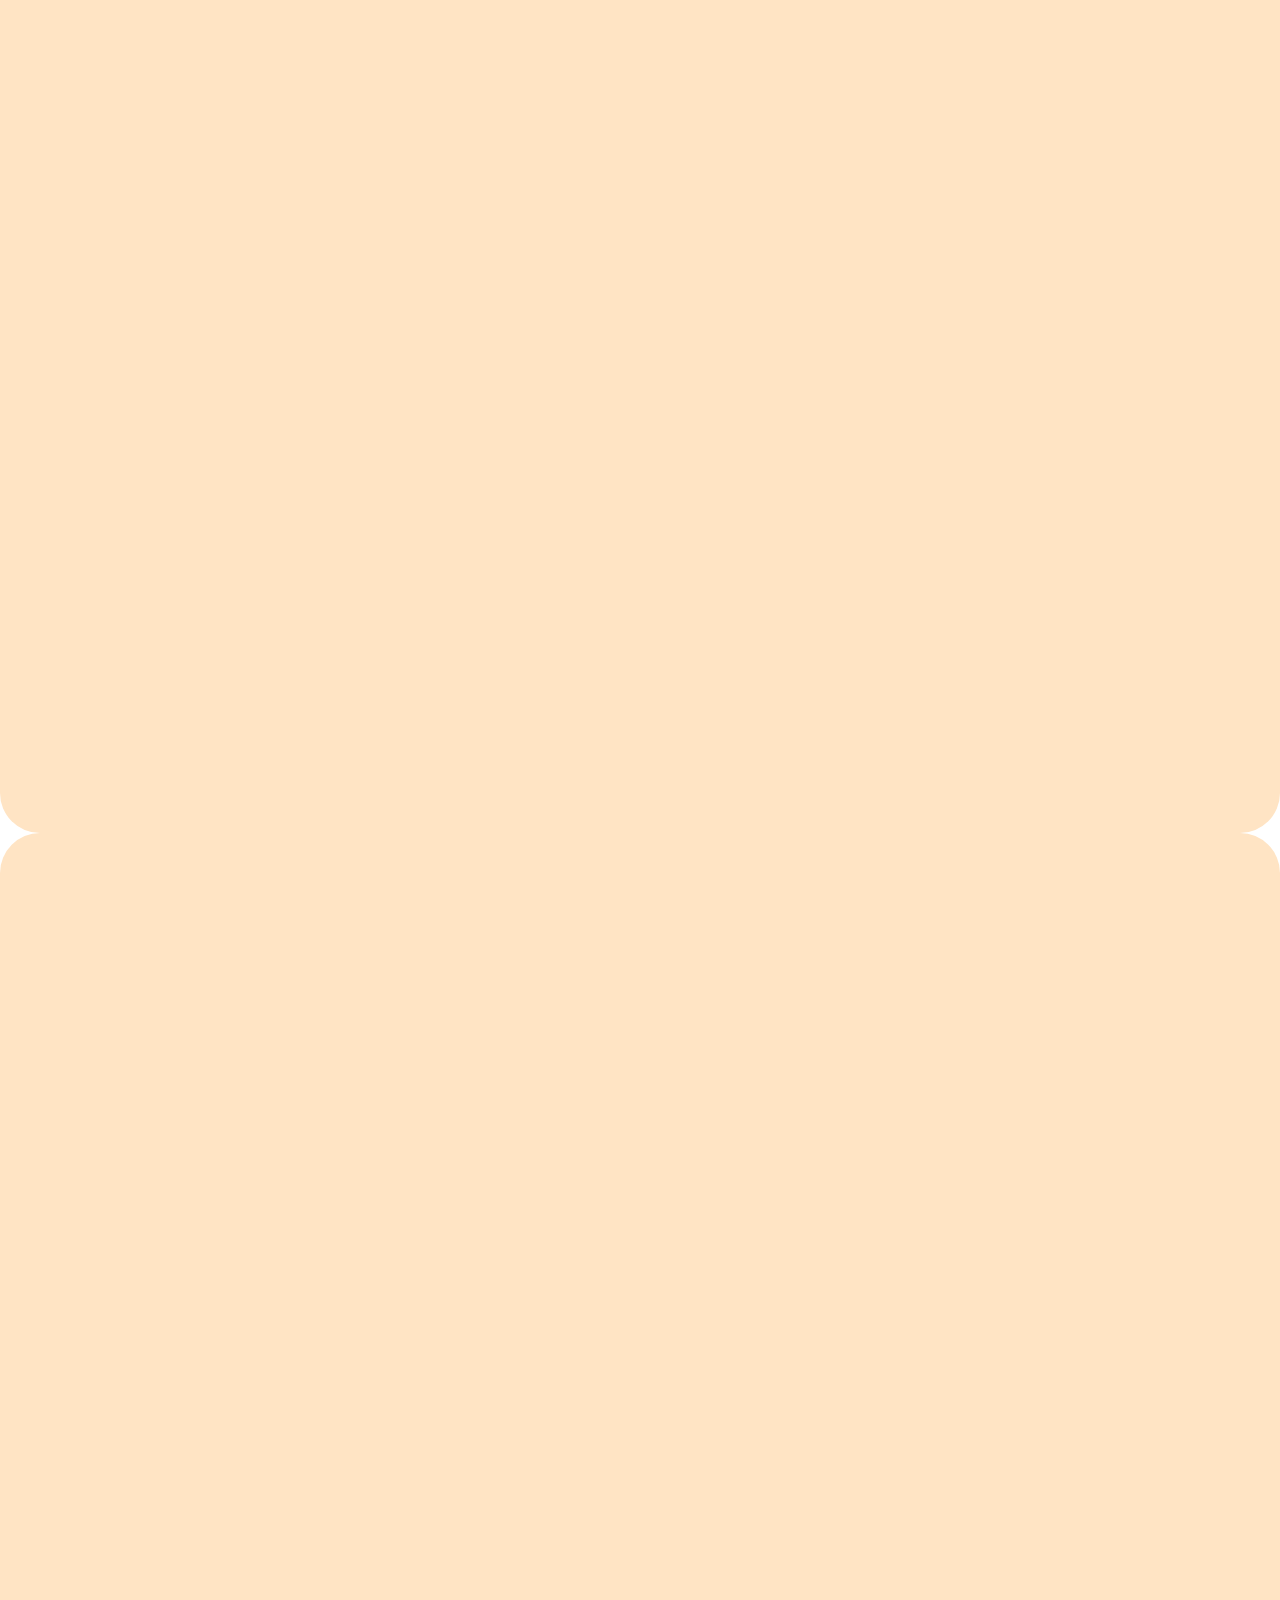
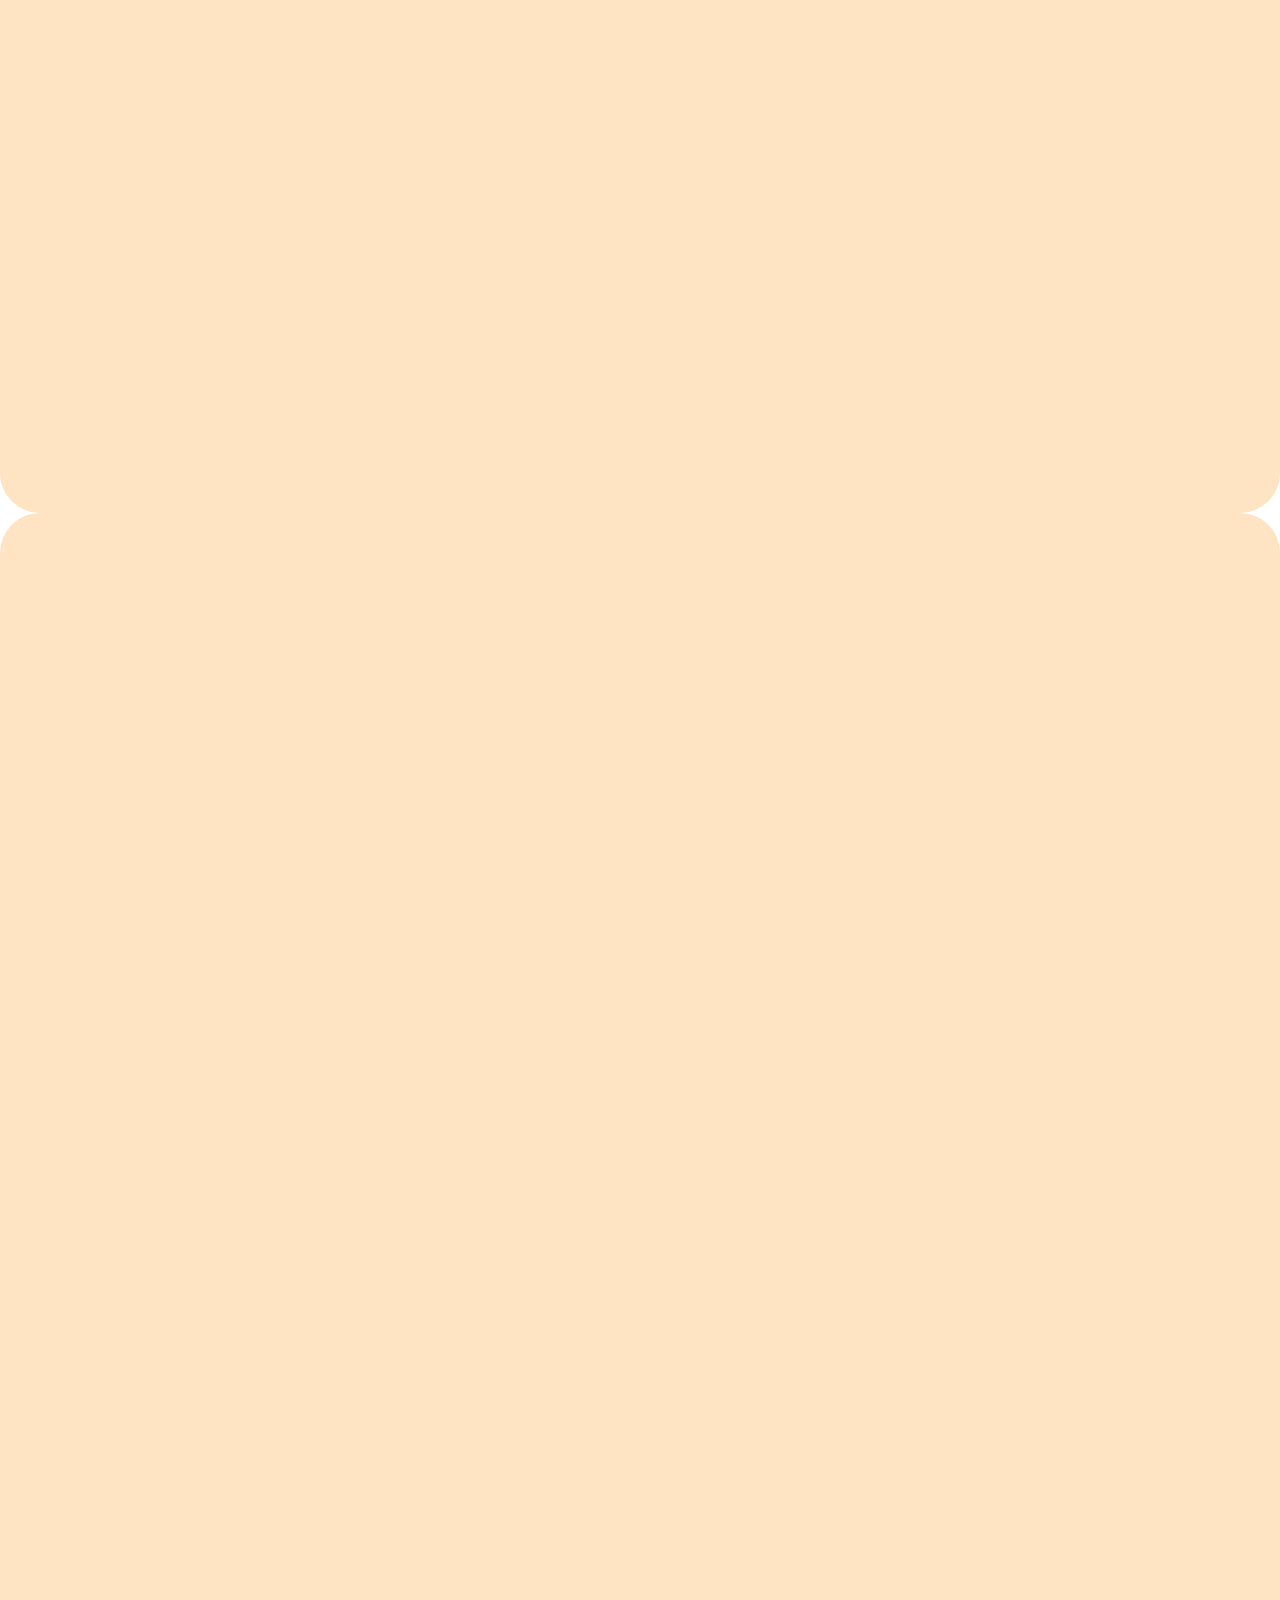
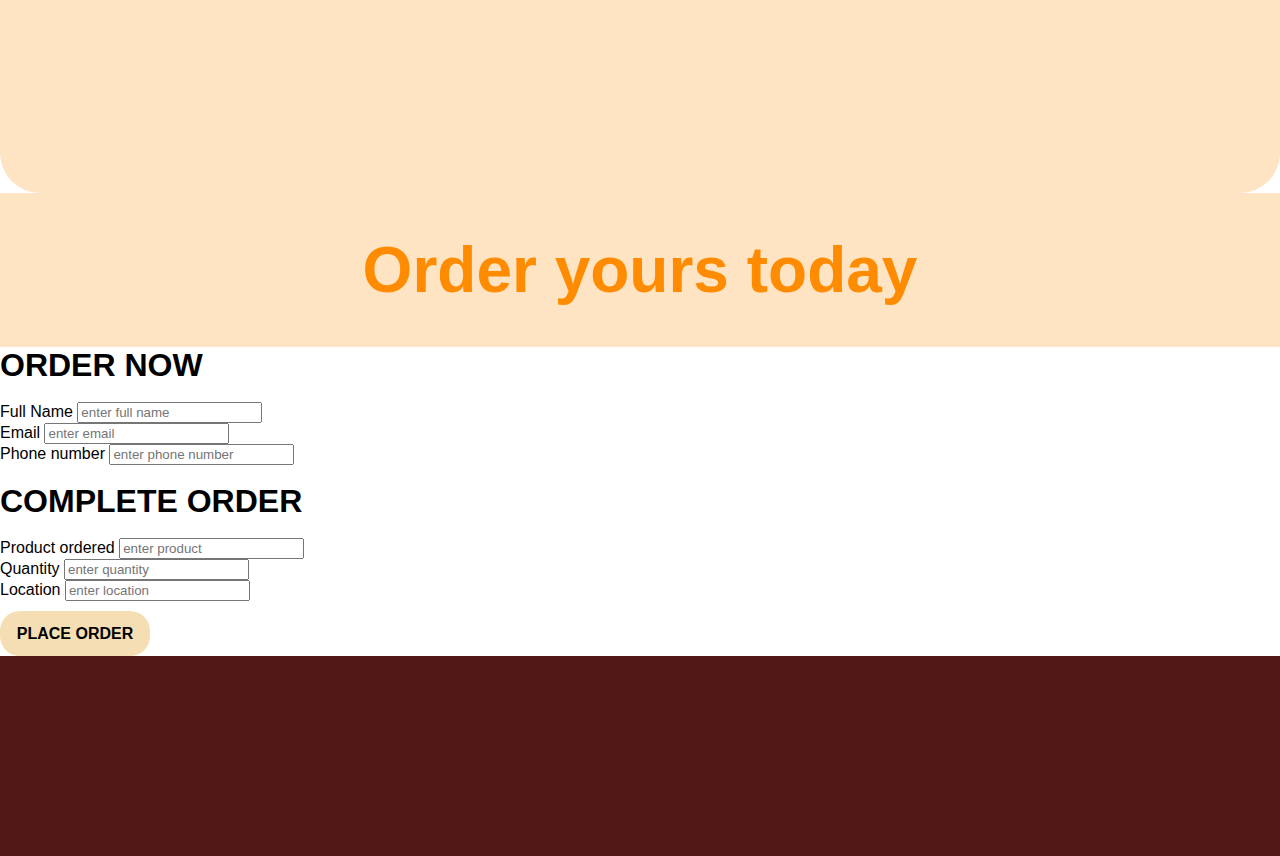
<file: home.html>
<!DOCTYPE html>
<html lang="en">
  <head>
    <meta charset="UTF-8" />
    <meta name="viewport" content="width=device-width, initial-scale=1.0" />
    <title>Bakery</title>
    <link rel="stylesheet" type="text/css" href="style.css" />
  </head>
  <body>
    <div class="container">
      <header>
        <div class="logo">PROGRESSIVE BAKERY</div>
        <nav>
          <ul>
            <li><a href="home.html">home</a></li>
            <li><a href="products.html">products</a></li>
            <li><a href="contact.html">contact</a></li>
          </ul>
        </nav>
      </header>
      <div class="banner">
        <p>COME AND TRY OUR PRODUCTS!!!!!!!!</p>
      </div>
      <h2>Some of our products include:</h2>
      <div class="container1">
        <div class="div1"></div>
        <div class="div2"></div>
        <div class="div3"></div>
      </div>
      <div class="container2">
        <div class="div4"></div>
        <div class="div5"></div>
        <div class="div6"></div>
      </div>
      <div class="container3">
        <div class="div7"></div>
        <div class="div8"></div>
        <div class="div9"></div>
      </div>
      <div class="container4">
        <div class="div10"></div>
        <div class="div11"></div>
        <div class="div12"></div>
      </div>
      <div class="order">
        <h1>Order yours today</h1>
      </div>
      <div class="form">
        <form action="post">
          <h1>ORDER NOW</h1>
          <br />
          <label for="Full name">Full Name</label>
          <input
            type="text"
            name="fname"
            class="boxes"
            placeholder="enter full name"
          /><br />
          <label for="Full name">Email</label>
          <input
            type="text"
            name="email"
            class="boxes"
            placeholder="enter email"
          /><br />
          <label for="Full name">Phone number</label>
          <input
            type="text"
            name="pnumber"
            class="boxes"
            placeholder="enter phone number"
          /><br /><br />
        </form>
        <form action="post">
          <h1>COMPLETE ORDER</h1>
          <br />
          <label for="Full name">Product ordered</label>
          <input
            type="text"
            name="product"
            class="boxes"
            placeholder="enter product"
          /><br />
          <label for="Full name">Quantity</label>
          <input
            type="text"
            name="quantity"
            class="boxes"
            placeholder="enter quantity"
          /><br />
          <label for="Full name">Location</label>
          <input
            type="text"
            name="location"
            class="boxes"
            placeholder="enter location"
          /><br />
          <button type="submit">PLACE ORDER</button>
        </form>
      </div>
      <div class="footer"></div>
    </div>
  </body>
</html>
</file>
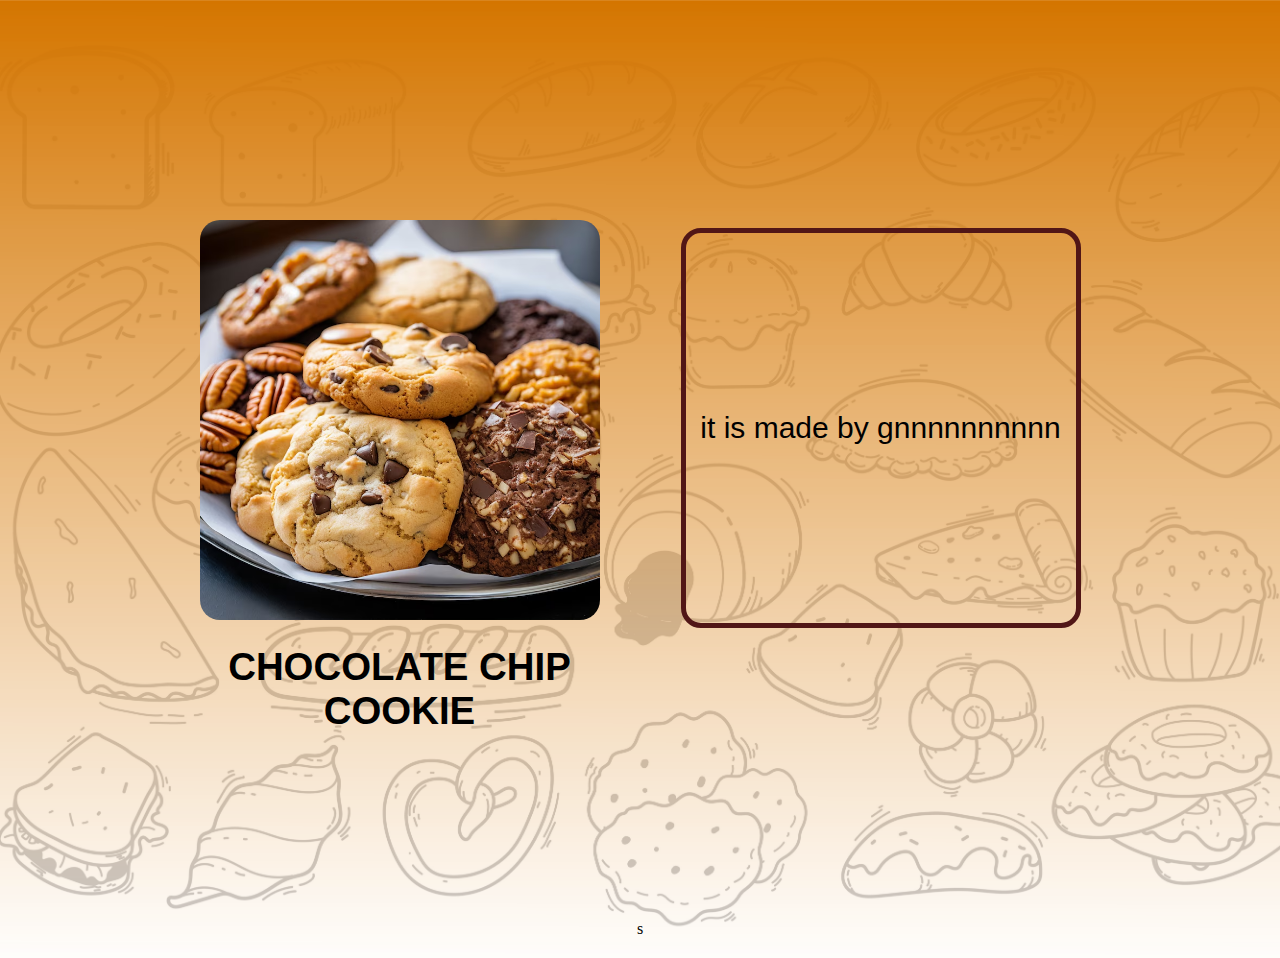
<file: scones.html>
<!DOCTYPE html>
<html lang="en">
  <head>
    <meta charset="UTF-8" />
    <meta name="viewport" content="width=device-width, initial-scale=1.0" />
    <title>Cookie</title>
    <link rel="stylesheet" type="text/css" href="cookie.css" />
  </head>
  <body>
    <div class="product">
      <div class="pic">
        <div class="cookie"></div>
        <div class="title">CHOCOLATE CHIP COOKIE</div>
      </div>
      <div class="longdescription">it is made by gnnnnnnnnnn</div>
    </div>
  </body>
</html>
s
</file>
<file: style.css>
* {
    margin: 0;
    box-sizing: border-box;
  }
  
  body {
    font-family: sans-serif;
  }
  
  /* HEADER */
  header {
    display: flex;
    justify-content: space-between;
    align-items: center;
    position: sticky;
    top: 0;
    background-color: bisque;
    padding: 12px 20px;
    height: auto;
    z-index: 9999;
    flex-wrap: wrap;
  }
  .logo {
    font-size: 1.5rem;
    color: brown;
    font-weight: bold;
    font-family: 'Lucida Sans', sans-serif;
  }
  header nav ul {
    list-style: none;
    display: flex;
    gap: 20px;
    padding: 0;
  }
  header nav ul a {
    color: brown;
    text-decoration: none;
    font-size: 18px;
  }
  
  /* BANNER */
  .banner {
    padding-top: 60px;
    height: 100vh;
    background: linear-gradient(rgba(100, 23, 23, 0.479), rgba(100, 23, 23, 0.479)), 
                url('img/chocolate-puff-pastry-croissant-chocolate-eclair-sweet-raisin-roll_140725-5637.avif');
    background-size: cover;
    background-position: center;
    text-align: center;
  }
  .banner p {
    color: bisque;
    font-size: clamp(4rem, 9vw, 10rem);
    padding-top: 15vh;
    position: absolute;
    width: 100%;
    font-weight: bold;

  }
  
  /* SECTION TITLES */
  .productheader{
    padding: min(3rem, 8%);
    font-size: clamp(2.5rem, 4vw, 5rem);
    background-color: rgb(81, 22, 22);
    color: bisque;
    text-align: center;
  }
  
  /* PRODUCT CONTAINERS */
  .container1{
    background-color: rgb(250, 233, 213);
    padding: 50px 20px;
    display: grid;
    gap: 30px;
    justify-content: center;
    grid-template-columns: repeat(auto-fit, minmax(250px, 1fr));
  }
  
  [class^="div"] {
    background-color: bisque;
    width: 100%;
    aspect-ratio: 1 / 1;
    min-width: 250px;
    border-radius: 40px;
    background-repeat: no-repeat;
    background-size: cover;
    background-position: center;
  }
  
  /* BACKGROUND IMAGES */
  .div1 {
    background-image: linear-gradient(to top, rgba(0, 0, 0, 0.842) 20%,  transparent 80%), 
      url('img/delicious-chocolate-chip-cookies-arrangement_23-2150714604.avif');
      backdrop-filter: blur(20px);
  }
  .div2 {
    background-image: linear-gradient(to top,  rgba(0, 0, 0, 0.842) 20%,  transparent 80%), 
      url('img/delicious-ice-cream-with-topping_23-2150735486.avif');
  }
  .div3 {
    background-image: linear-gradient(to top,  rgba(0, 0, 0, 0.842) 20%,  transparent 80%), 
      url('img/cakes-sweets-parties-chocolate-brigadeiro-pudding_538646-6611.avif');
  }
  .div4 {
    background-image: linear-gradient(to top,  rgba(0, 0, 0, 0.842) 20%,  transparent 80%), 
      url('img/french-choux-pastry-with-white-cream-strawberries_140725-5809.avif');
  }
 
  
  /* ORDER TITLE */
  .order {
    background-color: bisque;
    color: rgb(255, 140, 0);
    text-align: center;
    font-size: clamp(1.2rem, 2.5vw, 5rem);
    padding: 40px 10px;
  }
  
  /* FORM SECTION */
  .clientreview {
    min-height: 600px;
    background-color: bisque;
    display: flex;
    flex-wrap: wrap;
    gap: 60px;
    justify-content: center;
    align-items: flex-start;
    padding: 30px;
  }
  button {
    background-color: wheat;
    height: 45px;
    width: 150px;
    border-radius: 20px;
    font-weight: bold;
    font-size: 16px;
    border: none;
    margin-top: 10px;
    cursor: pointer;
  }
  
  /* FOOTER */
  .footer {
    background-color: rgb(81, 22, 22);
    height: 200px;
  }
  
  /* MEDIA QUERIES */
  @media (max-width: 768px) {
    header nav ul {
      flex-direction: column;
      gap: 10px;
    }
    .form {
      flex-direction: column;
      align-items: center;

    }
  }
  .buy{
    width: 100%;
    max-width: 100px;
    color:rgb(81, 22, 22) ;
  }
  .orderbutton{
    display: flex;
    justify-content: center;
    align-items: center;
    gap: 3.5vw;
    font-weight: bold;
    font-family: 'Gill Sans', 'Gill Sans MT', Calibri, 'Trebuchet MS', sans-serif;
  }
  .description{
    margin-top: 32vh;
    padding-bottom: 10px;
  }
  .productname{
    color: white;
    text-align: center;
    font-family: 'Gill Sans', 'Gill Sans MT', Calibri, 'Trebuchet MS', sans-serif;

  }
  .price{
    color: rgb(248, 224, 117);
    font-weight: bold;
    font-size: 1.9rem;
  }
  .clientReview{
    display: grid;
    padding: 15px;
    align-items: center;
    justify-content: center;
    place-items: center;
    min-height: 75vh;
    background-color: bisque;
    gap: 30px;
    grid-template-columns: repeat(auto-fit, minmax(250px, 1fr));
  }
  .clientcard{
    width: 100%;
    max-width: 250px;
    border-radius: 30px;
    aspect-ratio: 1/1.5;
    background-color:  rgb(81, 22, 22);
  }
</file>
<file: cookie.css>
*{
    box-sizing: border-box;
    padding: 0;
    margin: 0;
}
header {
    display: flex;
    justify-content: space-between;
    align-items: center;
    width: 100%;
    z-index: 9999;
    flex-wrap: wrap;
  }
  
  .logo {
    font-size: clamp(1.2rem,1.5vw,1.5rem);
    font-weight: bold;
    font-family: 'Lucida Sans', sans-serif;
  }
  
  header nav ul {
    list-style: none;
    display: flex;
    gap: 20px;
    padding: 0;
  }
  
  header nav ul li a {
    color:  rgb(81, 22, 22);
    text-decoration: none;
    font-size: 16px;
    font-family: 'Lucida Sans', 'Lucida Sans Regular', 'Lucida Grande', 'Lucida Sans Unicode', Geneva, Verdana, sans-serif;
  }
  .menu-toggle {
    display: none;
    font-size: 1.5rem;
    cursor: pointer;
    color:  rgb(81, 22, 22);
    padding-left: 10vw;
  }
body{
    background-image:url('img/Untitled-1.png');
    background-position: center;
    background-size:cover ;
    display: flex;
    min-height: 100vh;
    align-items: center;
    justify-content: center;
    padding: 20px;
    flex-wrap: wrap;

}
.product{
    display: flex;
    align-items: center;
    justify-content: center;
    min-height: 100vh;
    width: 100%;
    flex-wrap: wrap;
    gap:9vh;
}
.pic{
    width: 100%;
    max-width: 400px;
    min-height: 400px;
    max-height: 500px;
    flex-wrap: wrap;
}
.cookie{
    aspect-ratio: 1/1;
    min-width: 200px;
    max-width: 400px;
    background: url(img/delicious-chocolate-chip-cookies-arrangement_23-2150714604.avif);
    background-size: cover;
    border-radius: 20px;
    padding: 30px;
}
.title{
    width: 100%;
    display: flex;
    align-items: center;
    justify-content: center;
    padding: 25px;
    font-weight: bold;
    font-size: 25px;
    font-size: clamp(1.5rem,3vw,5rem);
    text-align: center;
    font-family: 'Lucida Sans', 'Lucida Sans Regular', 'Lucida Grande', 'Lucida Sans Unicode', Geneva, Verdana, sans-serif;
}
.longdescription{
    text-align: center;
    width: 100%;
    max-width: 400px;
    min-height: 400px;
    max-height: 500px;
    border: 5px solid rgb(81, 22, 22) ;
    margin-bottom: 85px;
    padding: 5px;
    border-radius: 20px;
    display: flex;
    justify-content: center;
    align-items: center;
    font-size: 30px;
    font-family: 'Gill Sans', 'Gill Sans MT', Calibri, 'Trebuchet MS', sans-serif;  
}
a{
    text-decoration: none;
    color: white;
}
.button{
    padding: 30px;
    justify-content: center;
    align-items: center;
    display: flex;
    height: 1vh;
    margin-top: 30px;
}
button{
    margin:30px;
    padding: 15px 30px;
    background-color:rgb(81, 22, 22) ;
    border-radius: 50px;
    border: none;
    font-size: 20px;
    font-family: 'Gill Sans', 'Gill Sans MT', Calibri, 'Trebuchet MS', sans-serif;
}

/* RESPONSIVE NAVIGATION */
@media (max-width: 768px) {
    .menu-toggle {
      display: block;
    }
  
    header nav ul {
      display: none;
      flex-direction: column;
      background-color: rgb(81, 22, 22);
      position: absolute;
      top: 70px;
      right: 20px;
      width: 60%;
      padding: 20px;
      border-radius: 10px;
      text-align: center;
      z-index: 999;
      transition: all 1s ease;
    }
  
    header nav ul.show {
      display: flex;
    }
  
    header nav ul li {
      margin: 10px 0;
    }
    header nav ul li a{
      color: beige;
    }
    .clientReview{
      gap: 20px;
    }
  }
</file>
